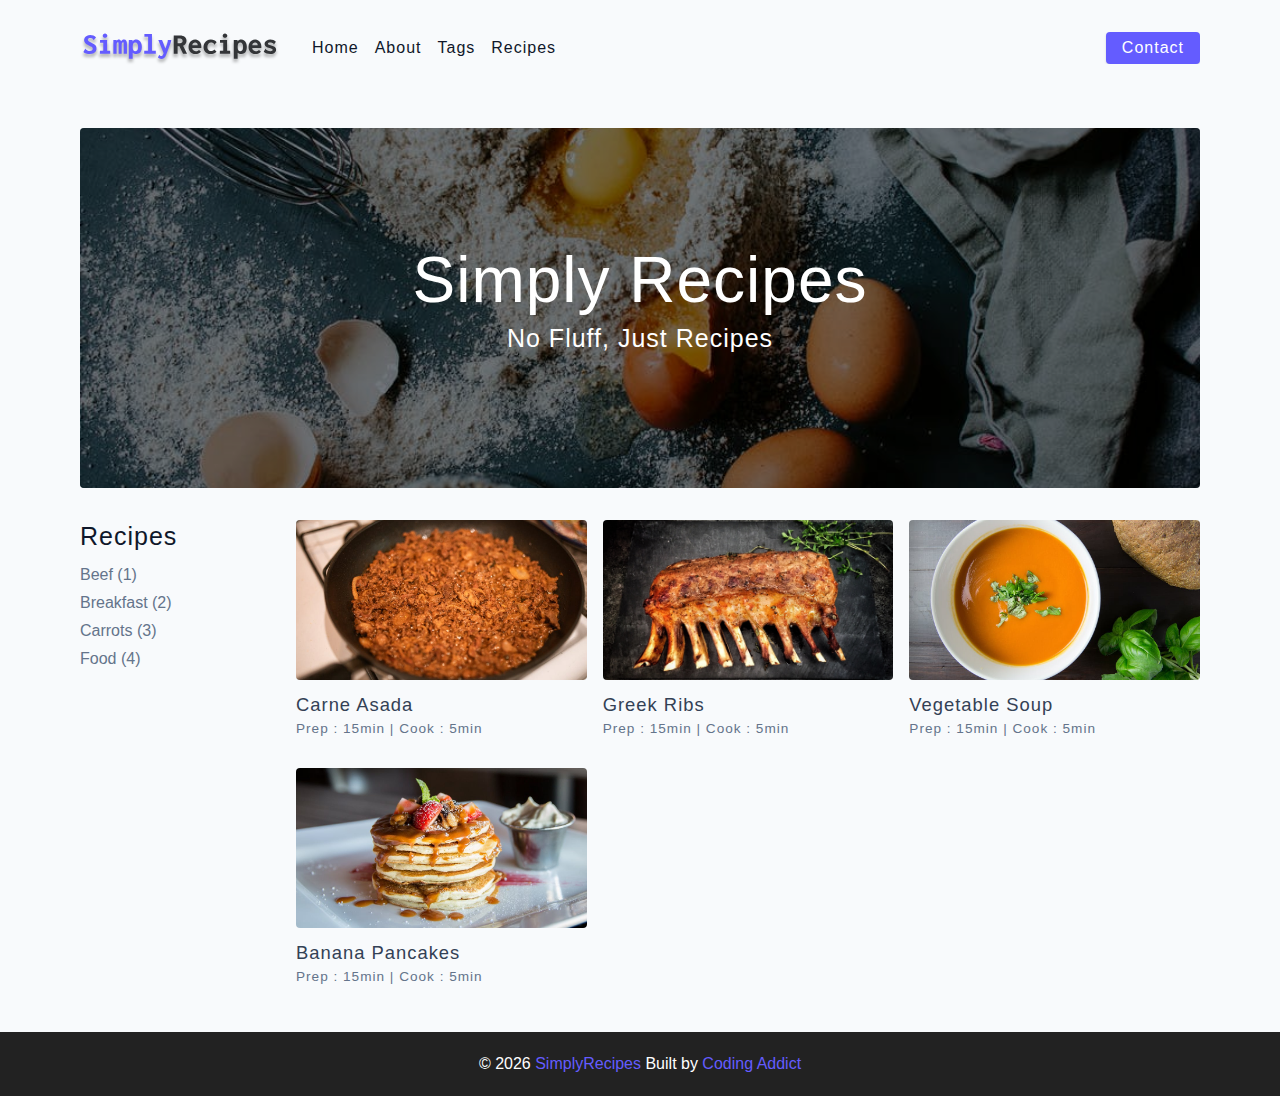
<file: final/index.html>
<!DOCTYPE html>
<html lang="en">
  <head>
    <meta charset="UTF-8" />
    <meta http-equiv="X-UA-Compatible" content="IE=edge" />
    <meta name="viewport" content="width=device-width, initial-scale=1.0" />
    <title>Simply Recipes || Final</title>
    <!-- favicon -->
    <link rel="shortcut icon" href="./assets/favicon.ico" type="image/x-icon" />
    <!-- normalize -->
    <link rel="stylesheet" href="./css/normalize.css" />
    <!-- font-awesome -->
    <link
      rel="stylesheet"
      href="https://cdnjs.cloudflare.com/ajax/libs/font-awesome/5.14.0/css/all.min.css"
    />
    <!-- main css -->
    <link rel="stylesheet" href="./css/main.css" />
  </head>
  <body>
    <!-- nav  -->
    <nav class="navbar">
      <div class="nav-center">
        <div class="nav-header">
          <a href="index.html" class="nav-logo">
            <img src="./assets/logo.svg" alt="simply recipes" />
          </a>
          <button class="nav-btn btn">
            <i class="fas fa-align-justify"></i>
          </button>
        </div>
        <div class="nav-links">
          <a href="index.html" class="nav-link"> home </a>
          <a href="about.html" class="nav-link"> about </a>
          <a href="tags.html" class="nav-link"> tags </a>
          <a href="recipes.html" class="nav-link"> recipes </a>

          <div class="nav-link contact-link">
            <a href="contact.html" class="btn"> contact </a>
          </div>
        </div>
      </div>
    </nav>
    <!-- end of nav -->
    <!-- main -->
    <main class="page">
      <!-- header -->
      <header class="hero">
        <div class="hero-container">
          <div class="hero-text">
            <h1>simply recipes</h1>
            <h4>no fluff, just recipes</h4>
          </div>
        </div>
      </header>
      <!-- end of header -->
      <section class="recipes-container">
        <!-- tag container -->
        <div class="tags-container">
          <h4>recipes</h4>
          <div class="tags-list">
            <a href="tag-template.html">Beef (1)</a>
            <a href="tag-template.html">Breakfast (2)</a>
            <a href="tag-template.html">Carrots (3)</a>
            <a href="tag-template.html">Food (4)</a>
          </div>
        </div>
        <!-- end of tag container -->
        <!-- recipes list -->
        <div class="recipes-list">
          <!-- single recipe -->
          <a href="single-recipe.html" class="recipe">
            <img
              src="./assets/recipes/recipe-1.jpeg"
              class="img recipe-img"
              alt=""
            />
            <h5>Carne Asada</h5>
            <p>Prep : 15min | Cook : 5min</p>
          </a>
          <!-- end of single recipe -->
          <!-- single recipe -->
          <a href="single-recipe.html" class="recipe">
            <img
              src="./assets/recipes/recipe-2.jpeg"
              class="img recipe-img"
              alt=""
            />
            <h5>Greek Ribs</h5>
            <p>Prep : 15min | Cook : 5min</p>
          </a>
          <!-- end of single recipe -->
          <!-- single recipe -->
          <a href="single-recipe.html" class="recipe">
            <img
              src="./assets/recipes/recipe-3.jpeg"
              class="img recipe-img"
              alt=""
            />
            <h5>Vegetable Soup</h5>
            <p>Prep : 15min | Cook : 5min</p>
          </a>
          <!-- end of single recipe -->
          <!-- single recipe -->
          <a href="single-recipe.html" class="recipe">
            <img
              src="./assets/recipes/recipe-4.jpeg"
              class="img recipe-img"
              alt=""
            />
            <h5>Banana Pancakes</h5>
            <p>Prep : 15min | Cook : 5min</p>
          </a>
          <!-- end of single recipe -->
        </div>
        <!-- end of recipes list -->
      </section>
    </main>
    <!-- end of main -->
    <!-- footer -->
    <footer class="page-footer">
      <p>
        &copy; <span id="date"></span>
        <span class="footer-logo">SimplyRecipes</span> Built by
        <a href="https://www.johnsmilga.com/">Coding Addict</a>
      </p>
    </footer>
    <script src="./js/app.js"></script>
  </body>
</html>
</file>
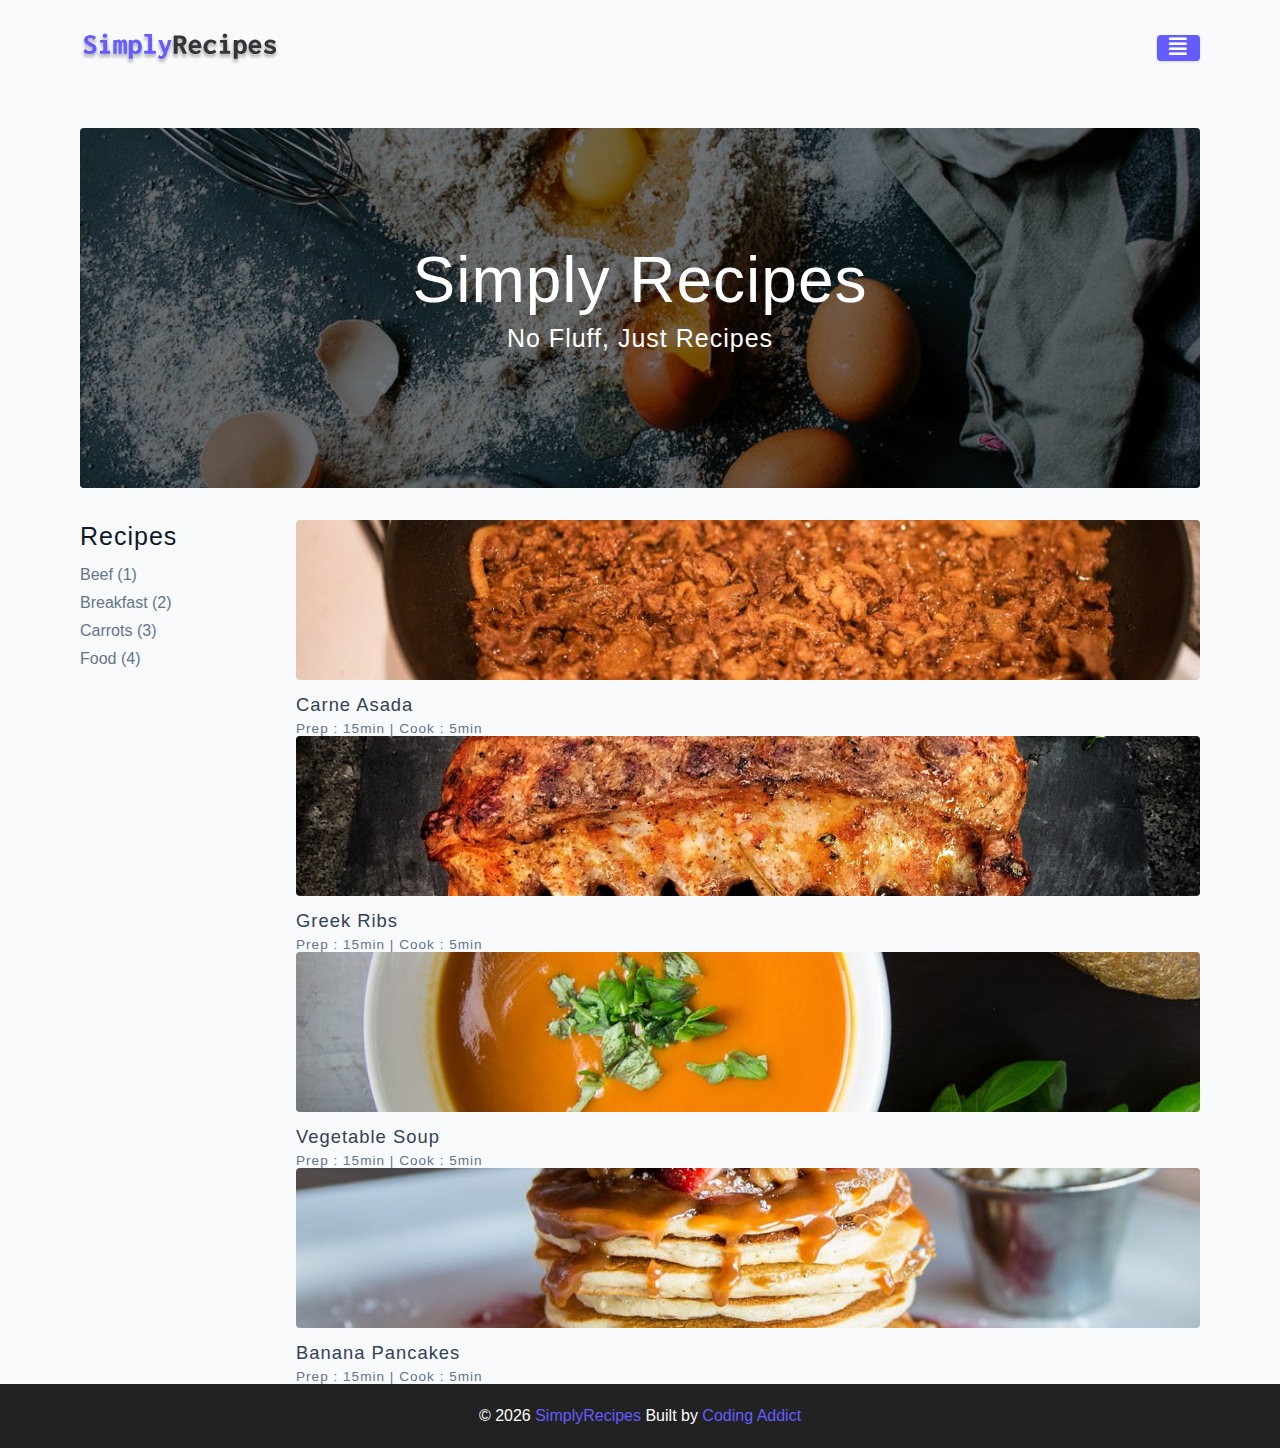
<file: starter/index.html>
<!DOCTYPE html>
<html lang="en">
  <head>
    <meta charset="UTF-8" />
    <meta http-equiv="X-UA-Compatible" content="IE=edge" />
    <meta name="viewport" content="width=device-width, initial-scale=1.0" />
    <title>Simply Recipes || Starter</title>
    <!-- favicon -->
    <link rel="shortcut icon" href="./assets/favicon.ico" type="image/x-icon" />
    <!-- normalize -->
    <link rel="stylesheet" href="./css/normalize.css" />
    <!-- font-awesome -->
    <link
      rel="stylesheet"
      href="https://cdnjs.cloudflare.com/ajax/libs/font-awesome/5.14.0/css/all.min.css"
    />
    <!-- main csshhhh -->
    <link rel="stylesheet" href="./css/main.css" />
  </head>
  <body>
   <!--nav-->
  <nav  class="navbar">
   <div class="nav-center">
   <!--header-->
   <div class="nav-header">
    <a href="index.html" class="nav-logo">  
      <img src="./assets/logo.svg" alt="simply recipes"> <!--cela fait apparaitre le logo "simply recipes en bleu et noir"-->
    </a>
    <button type="button" class="btn nav-btn">
    <i class="fas fa-align-justify"></i>  <!--cela fait apparaitre l'icone à droite du titre "simply recipes"-->
   </button>
    </div>
    <!--links-->
   <div class="nav-links">
    <!--tout ceci est un préambule à la barre de navigation-->
    <a href="index.html" class="nav-link">home</a>
    <a href="about.html" class="nav-link">about</a> 
    <a href="tags.html" class="nav-link">tags</a>
    <a href="recipes.html" class="nav-link">recipes</a>
     <div class="nav-link contact-link">
      <a href="contact.html" class="btn">contact</a> <!--creation du bouton contact-->
   </div>
   </nav>
   <!--end of nav-->
   <!-- main -->
   <main  class="page">
    <!--header-->
    <header class="hero">
      <div class="hero-container">
        <div class="hero-text">
          <h1>simply recipes</h1>
          <h4>no fluff, just recipes</h4>
        </div>

      </div>
    </header>
    <!--end of header-->
    <!-- recipes container-->
    <section class="recipes-container">
      <!--tags container-->
        <div class="tags-container">
          <h4>recipes</h4>
          <div class="tags-list">
            <a href="tag-template.html">Beef (1)</a>
            <a href="tag-template.html">Breakfast (2)</a>
            <a href="tag-template.html">Carrots (3)</a>
            <a href="tag-template.html">Food (4)</a>
          </div>
          </div>
       <!-- end tags container-->
      
       <!--recipes list-->
       <div class="recipes-List">

        <!--single recipe-->
           <a href="single-recipe.html" class="recipe">
            <img src="./assets/recipes/recipe-1.jpeg" alt="food" 
            class="img recipe-img"/> 
            <h5>carne asada</h5>
            <p>Prep : 15min | Cook : 5min</p>
    
           </a>
        <!--end of single recipe-->
         <!--single recipe-->
         <a href="single-recipe.html" class="recipe">
          <img src="./assets/recipes/recipe-2.jpeg" alt="food" 
          class="img recipe-img"/> 
          <h5>greek ribs</h5>
          <p>Prep : 15min | Cook : 5min</p>
  
         </a>
      <!--end of single recipe-->
       <!--single recipe-->
       <a href="single-recipe.html" class="recipe">
        <img src="./assets/recipes/recipe-3.jpeg" alt="food" 
        class="img recipe-img"/> 
        <h5>vegetable soup</h5>
        <p>Prep : 15min | Cook : 5min</p>

       </a>
    <!--end of single recipe-->
     <!--single recipe-->
     <a href="single-recipe.html" class="recipe">
      <img src="./assets/recipes/recipe-4.jpeg" alt="food" 
      class="img recipe-img"/> 
      <h5>banana pancakes</h5>
      <p>Prep : 15min | Cook : 5min</p>

     </a>
  <!--end of single recipe-->
         

       </div>
       <!-- end tags list-->
    </section>
    <!--end of recipes container-->
   </main>
   <!--end of main-->
   <!--footer-->
   <footer class="page-footer">
     <p>
      &copy; <span id="date"> </span>
      <span class="footer-logo" >SimplyRecipes</span>
      Built by <a href="https://johnsmilga.com/">Coding Addict </a>

      </p>
   </footer>

   <script  src="./js/app.js"     ></script>

    
  </body>
</html>
</file>
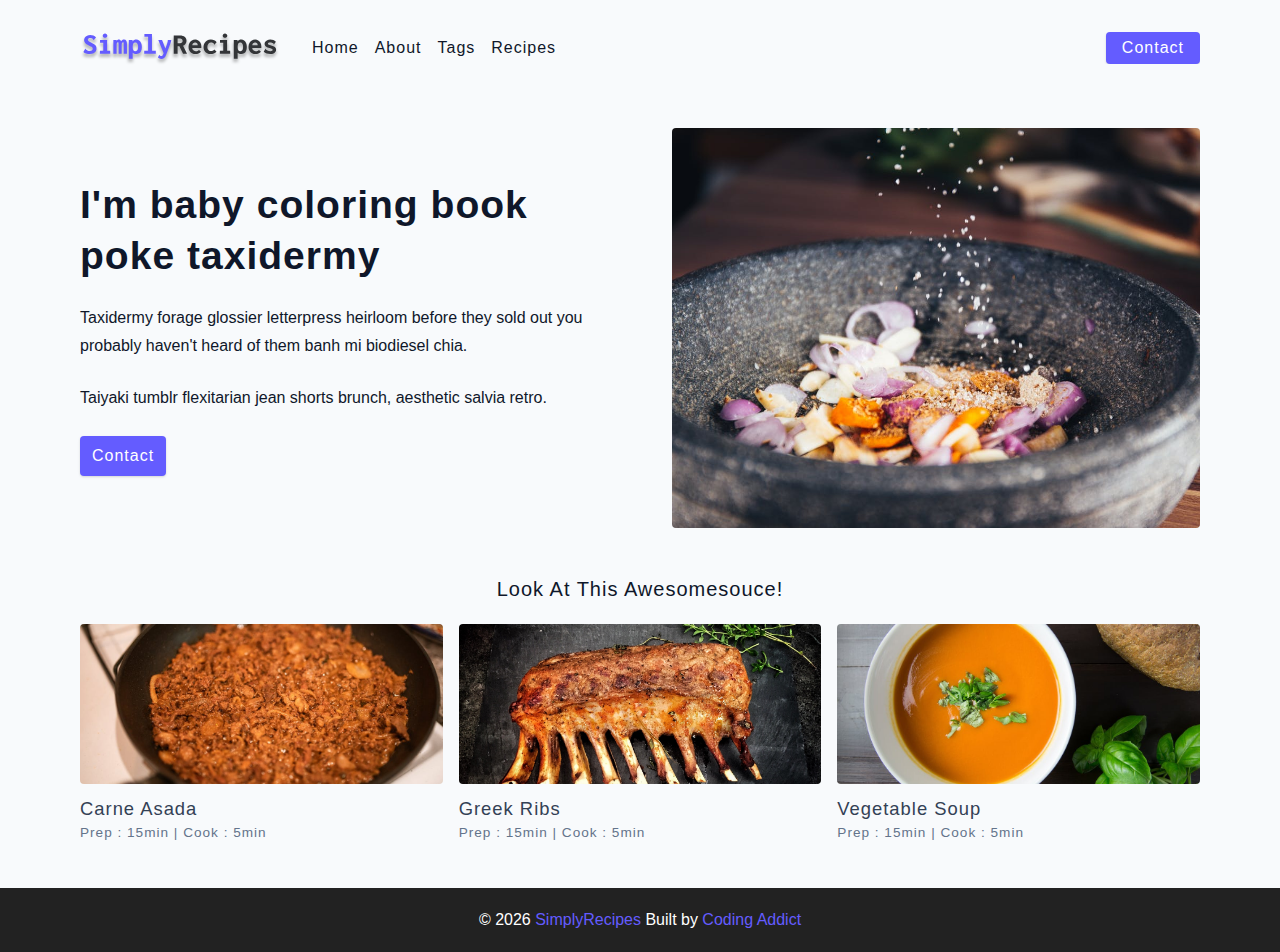
<file: final/about.html>
<!DOCTYPE html>
<html lang="en">
  <head>
    <meta charset="UTF-8" />
    <meta http-equiv="X-UA-Compatible" content="IE=edge" />
    <meta name="viewport" content="width=device-width, initial-scale=1.0" />
    <title>About || Final</title>
    <!-- favicon -->
    <link rel="shortcut icon" href="./assets/favicon.ico" type="image/x-icon" />
    <!-- normalize -->
    <link rel="stylesheet" href="./css/normalize.css" />
    <!-- font-awesome -->
    <link
      rel="stylesheet"
      href="https://cdnjs.cloudflare.com/ajax/libs/font-awesome/5.14.0/css/all.min.css"
    />
    <!-- main css -->
    <link rel="stylesheet" href="./css/main.css" />
  </head>
  <body>
    <!-- nav  -->
    <nav class="navbar">
      <div class="nav-center">
        <div class="nav-header">
          <a href="index.html" class="nav-logo">
            <img src="./assets/logo.svg" alt="simply recipes" />
          </a>
          <button class="nav-btn btn">
            <i class="fas fa-align-justify"></i>
          </button>
        </div>
        <div class="nav-links">
          <a href="index.html" class="nav-link"> home </a>
          <a href="about.html" class="nav-link"> about </a>
          <a href="tags.html" class="nav-link"> tags </a>
          <a href="recipes.html" class="nav-link"> recipes </a>

          <div class="nav-link contact-link">
            <a href="contact.html" class="btn"> contact </a>
          </div>
        </div>
      </div>
    </nav>
    <!-- end of nav -->
    <main class="page">
      <section class="about-page">
        <article>
          <h2>I'm baby coloring book poke taxidermy</h2>
          <p>
            Taxidermy forage glossier letterpress heirloom before they sold out
            you probably haven't heard of them banh mi biodiesel chia.
          </p>
          <p>
            Taiyaki tumblr flexitarian jean shorts brunch, aesthetic salvia
            retro.
          </p>
          <a href="contact.html" class="btn"> contact </a>
        </article>
        <!-- needs fixes -->
        <img
          src="./assets/about.jpeg"
          alt="Person Pouring Salt in Bowl"
          class="img about-img"
        />
      </section>
      <section class="featured-recipes">
        <h5 class="featured-title">Look At This Awesomesouce!</h5>
        <div class="recipes-list">
          <!-- single recipe -->
          <a href="single-recipe.html" class="recipe">
            <img
              src="./assets/recipes/recipe-1.jpeg"
              class="img recipe-img"
              alt=""
            />
            <h5>Carne Asada</h5>
            <p>Prep : 15min | Cook : 5min</p>
          </a>
          <!-- end of single recipe -->
          <!-- single recipe -->
          <a href="single-recipe.html" class="recipe">
            <img
              src="./assets/recipes/recipe-2.jpeg"
              class="img recipe-img"
              alt=""
            />
            <h5>Greek Ribs</h5>
            <p>Prep : 15min | Cook : 5min</p>
          </a>
          <!-- end of single recipe -->
          <!-- single recipe -->
          <a href="single-recipe.html" class="recipe">
            <img
              src="./assets/recipes/recipe-3.jpeg"
              class="img recipe-img"
              alt=""
            />
            <h5>Vegetable Soup</h5>
            <p>Prep : 15min | Cook : 5min</p>
          </a>
          <!-- end of single recipe -->
        </div>
      </section>
    </main>
    <!-- footer -->
    <footer class="page-footer">
      <p>
        &copy; <span id="date"></span>
        <span class="footer-logo">SimplyRecipes</span> Built by
        <a href="https://www.johnsmilga.com/">Coding Addict</a>
      </p>
    </footer>
    <script src="./js/app.js"></script>
  </body>
</html>
</file>
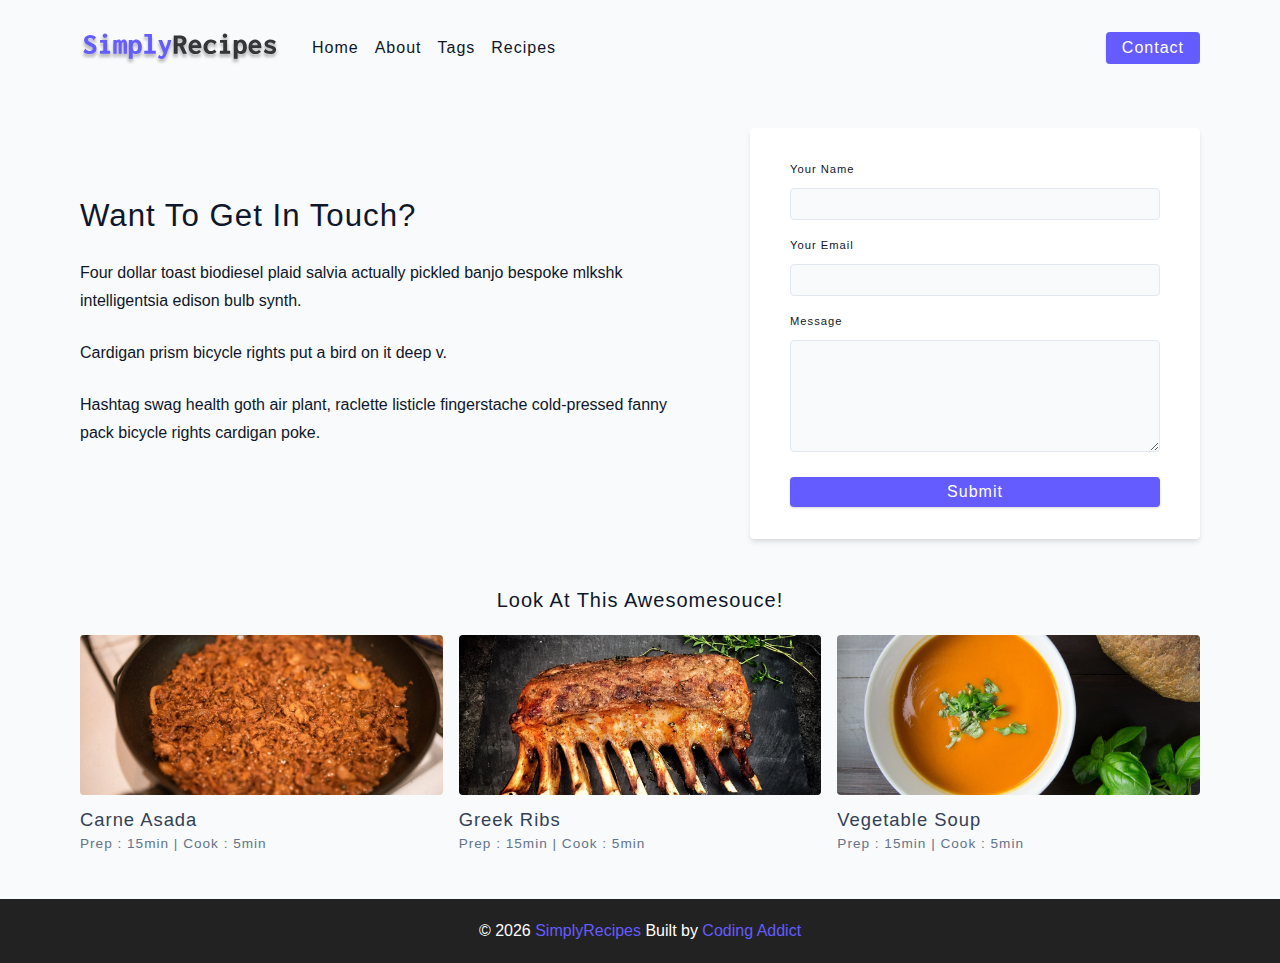
<file: final/contact.html>
<!DOCTYPE html>
<html lang="en">
  <head>
    <meta charset="UTF-8" />
    <meta http-equiv="X-UA-Compatible" content="IE=edge" />
    <meta name="viewport" content="width=device-width, initial-scale=1.0" />
    <title>Contact || Final</title>
    <!-- favicon -->
    <link rel="shortcut icon" href="./assets/favicon.ico" type="image/x-icon" />
    <!-- normalize -->
    <link rel="stylesheet" href="./css/normalize.css" />
    <!-- font-awesome -->
    <link
      rel="stylesheet"
      href="https://cdnjs.cloudflare.com/ajax/libs/font-awesome/5.14.0/css/all.min.css"
    />
    <!-- main css -->
    <link rel="stylesheet" href="./css/main.css" />
  </head>
  <body>
    <!-- nav  -->
    <nav class="navbar">
      <div class="nav-center">
        <div class="nav-header">
          <a href="index.html" class="nav-logo">
            <img src="./assets/logo.svg" alt="simply recipes" />
          </a>
          <button class="nav-btn btn">
            <i class="fas fa-align-justify"></i>
          </button>
        </div>
        <div class="nav-links">
          <a href="index.html" class="nav-link"> home </a>
          <a href="about.html" class="nav-link"> about </a>
          <a href="tags.html" class="nav-link"> tags </a>
          <a href="recipes.html" class="nav-link"> recipes </a>

          <div class="nav-link contact-link">
            <a href="contact.html" class="btn"> contact </a>
          </div>
        </div>
      </div>
    </nav>
    <!-- end of nav -->
    <main class="page">
     <section class="contact-container">
          <article class="contact-info">
            <h3>Want To Get In Touch?</h3>
            <p>
              Four dollar toast biodiesel plaid salvia actually pickled banjo
              bespoke mlkshk intelligentsia edison bulb synth.
            </p>
            <p>Cardigan prism bicycle rights put a bird on it deep v.</p>
            <p>
              Hashtag swag health goth air plant, raclette listicle fingerstache
              cold-pressed fanny pack bicycle rights cardigan poke.
            </p>
          </article>
          <article>
            <form class="form contact-form">
              <div class="form-row">
                <label html="name" class="form-label">your name</label>
                <input type="text" name="name" id="name" class="form-input" />
              </div>
              <div class="form-row">
                <label html="email" class="form-label">your email</label>
                <input type="text" name="email" id="email" class="form-input" />
              </div>
              <div class="form-row">
                <label html="message" class="form-label">message</label>
                <textarea name="message" id="message" class="form-textarea"></textarea>
              </div>
              <button type="submit" class="btn btn-block">
                submit
              </button>
            </form>
          </article>
        </section>
     <!-- featured recipes -->
       <section class="featured-recipes">
        <h5 class="featured-title">Look At This Awesomesouce!</h5>
        <div class="recipes-list">
          <!-- single recipe -->
          <a href="single-recipe.html" class="recipe">
            <img
              src="./assets/recipes/recipe-1.jpeg"
              class="img recipe-img"
              alt=""
            />
            <h5>Carne Asada</h5>
            <p>Prep : 15min | Cook : 5min</p>
          </a>
          <!-- end of single recipe -->
          <!-- single recipe -->
          <a href="single-recipe.html" class="recipe">
            <img
              src="./assets/recipes/recipe-2.jpeg"
              class="img recipe-img"
              alt=""
            />
            <h5>Greek Ribs</h5>
            <p>Prep : 15min | Cook : 5min</p>
          </a>
          <!-- end of single recipe -->
          <!-- single recipe -->
          <a href="single-recipe.html" class="recipe">
            <img
              src="./assets/recipes/recipe-3.jpeg"
              class="img recipe-img"
              alt=""
            />
            <h5>Vegetable Soup</h5>
            <p>Prep : 15min | Cook : 5min</p>
          </a>
          <!-- end of single recipe -->
        </div>
      </section>
    </main>
    <!-- footer -->
    <footer class="page-footer">
      <p>
        &copy; <span id="date"></span>
        <span class="footer-logo">SimplyRecipes</span> Built by
        <a href="https://www.johnsmilga.com/">Coding Addict</a>
      </p>
    </footer>
    <script src="./js/app.js"></script>
  </body>
</html>
</file>
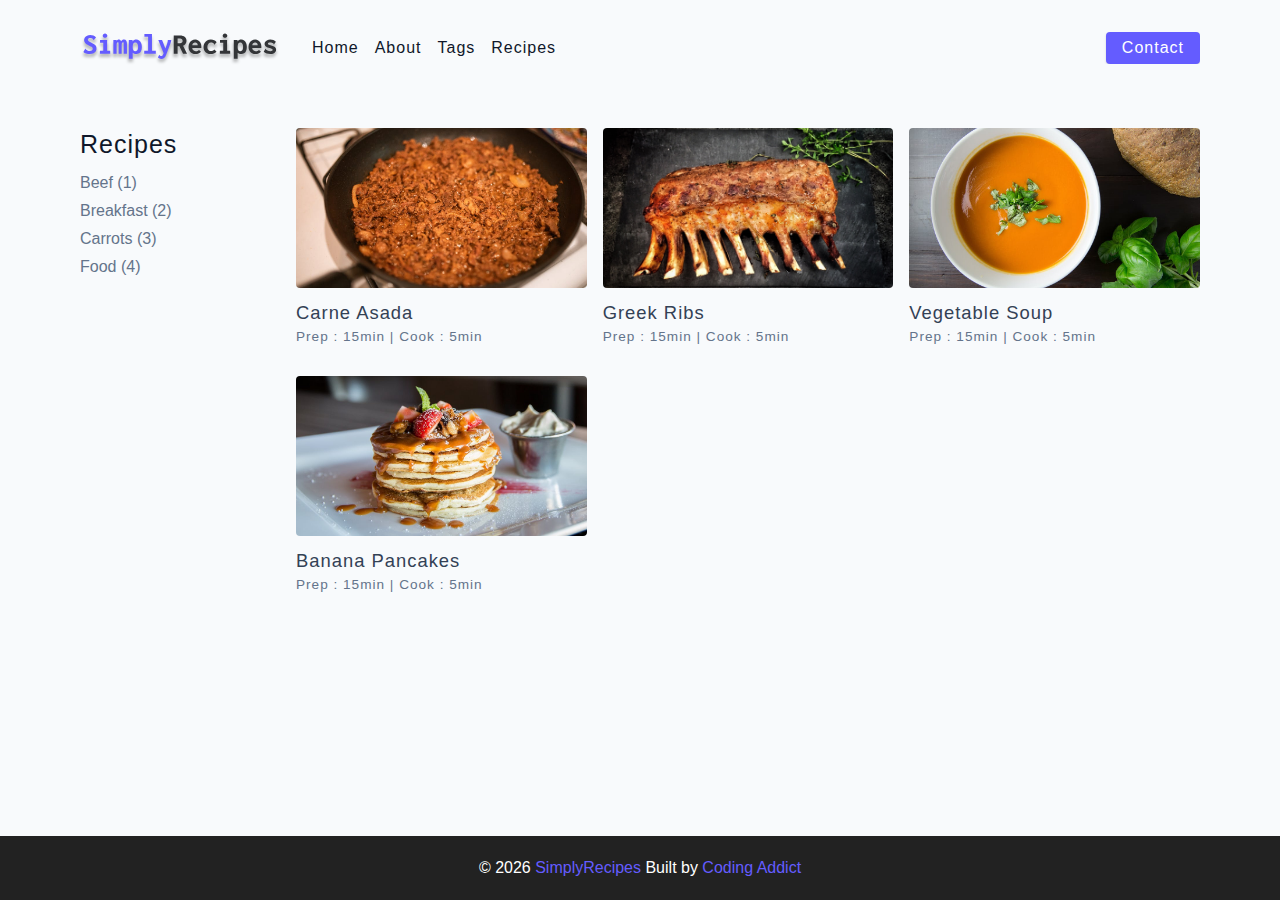
<file: final/recipes.html>
<!DOCTYPE html>
<html lang="en">
  <head>
    <meta charset="UTF-8" />
    <meta http-equiv="X-UA-Compatible" content="IE=edge" />
    <meta name="viewport" content="width=device-width, initial-scale=1.0" />
    <title>Recipes || Final</title>
    <!-- favicon -->
    <link rel="shortcut icon" href="./assets/favicon.ico" type="image/x-icon" />
    <!-- normalize -->
    <link rel="stylesheet" href="./css/normalize.css" />
    <!-- font-awesome -->
    <link
      rel="stylesheet"
      href="https://cdnjs.cloudflare.com/ajax/libs/font-awesome/5.14.0/css/all.min.css"
    />
    <!-- main css -->
    <link rel="stylesheet" href="./css/main.css" />
  </head>
  <body>
    <!-- nav  -->
    <nav class="navbar">
      <div class="nav-center">
        <div class="nav-header">
          <a href="index.html" class="nav-logo">
            <img src="./assets/logo.svg" alt="simply recipes" />
          </a>
          <button class="nav-btn btn">
            <i class="fas fa-align-justify"></i>
          </button>
        </div>
        <div class="nav-links">
          <a href="index.html" class="nav-link"> home </a>
          <a href="about.html" class="nav-link"> about </a>
          <a href="tags.html" class="nav-link"> tags </a>
          <a href="recipes.html" class="nav-link"> recipes </a>

          <div class="nav-link contact-link">
            <a href="contact.html" class="btn"> contact </a>
          </div>
        </div>
      </div>
    </nav>
    <!-- end of nav -->
    <!-- main -->
    <main class="page">
      <section class="recipes-container">
        <!-- tag container -->
        <div class="tags-container">
          <h4>recipes</h4>
          <div class="tags-list">
            <a href="tag-template.html">Beef (1)</a>
            <a href="tag-template.html">Breakfast (2)</a>
            <a href="tag-template.html">Carrots (3)</a>
            <a href="tag-template.html">Food (4)</a>
          </div>
        </div>
        <!-- end of tag container -->
        <!-- recipes list -->
        <div class="recipes-list">
          <!-- single recipe -->
          <a href="single-recipe.html" class="recipe">
            <img
              src="./assets/recipes/recipe-1.jpeg"
              class="img recipe-img"
              alt=""
            />
            <h5>Carne Asada</h5>
            <p>Prep : 15min | Cook : 5min</p>
          </a>
          <!-- end of single recipe -->
          <!-- single recipe -->
          <a href="single-recipe.html" class="recipe">
            <img
              src="./assets/recipes/recipe-2.jpeg"
              class="img recipe-img"
              alt=""
            />
            <h5>Greek Ribs</h5>
            <p>Prep : 15min | Cook : 5min</p>
          </a>
          <!-- end of single recipe -->
          <!-- single recipe -->
          <a href="single-recipe.html" class="recipe">
            <img
              src="./assets/recipes/recipe-3.jpeg"
              class="img recipe-img"
              alt=""
            />
            <h5>Vegetable Soup</h5>
            <p>Prep : 15min | Cook : 5min</p>
          </a>
          <!-- end of single recipe -->
          <!-- single recipe -->
          <a href="single-recipe.html" class="recipe">
            <img
              src="./assets/recipes/recipe-4.jpeg"
              class="img recipe-img"
              alt=""
            />
            <h5>Banana Pancakes</h5>
            <p>Prep : 15min | Cook : 5min</p>
          </a>
          <!-- end of single recipe -->
        </div>
      </section>
    </main>
    <!-- end of main -->
    <!-- footer -->
    <footer class="page-footer">
      <p>
        &copy; <span id="date"></span>
        <span class="footer-logo">SimplyRecipes</span> Built by
        <a href="https://www.johnsmilga.com/">Coding Addict</a>
      </p>
    </footer>
    <script src="./js/app.js"></script>
  </body>
</html>
</file>
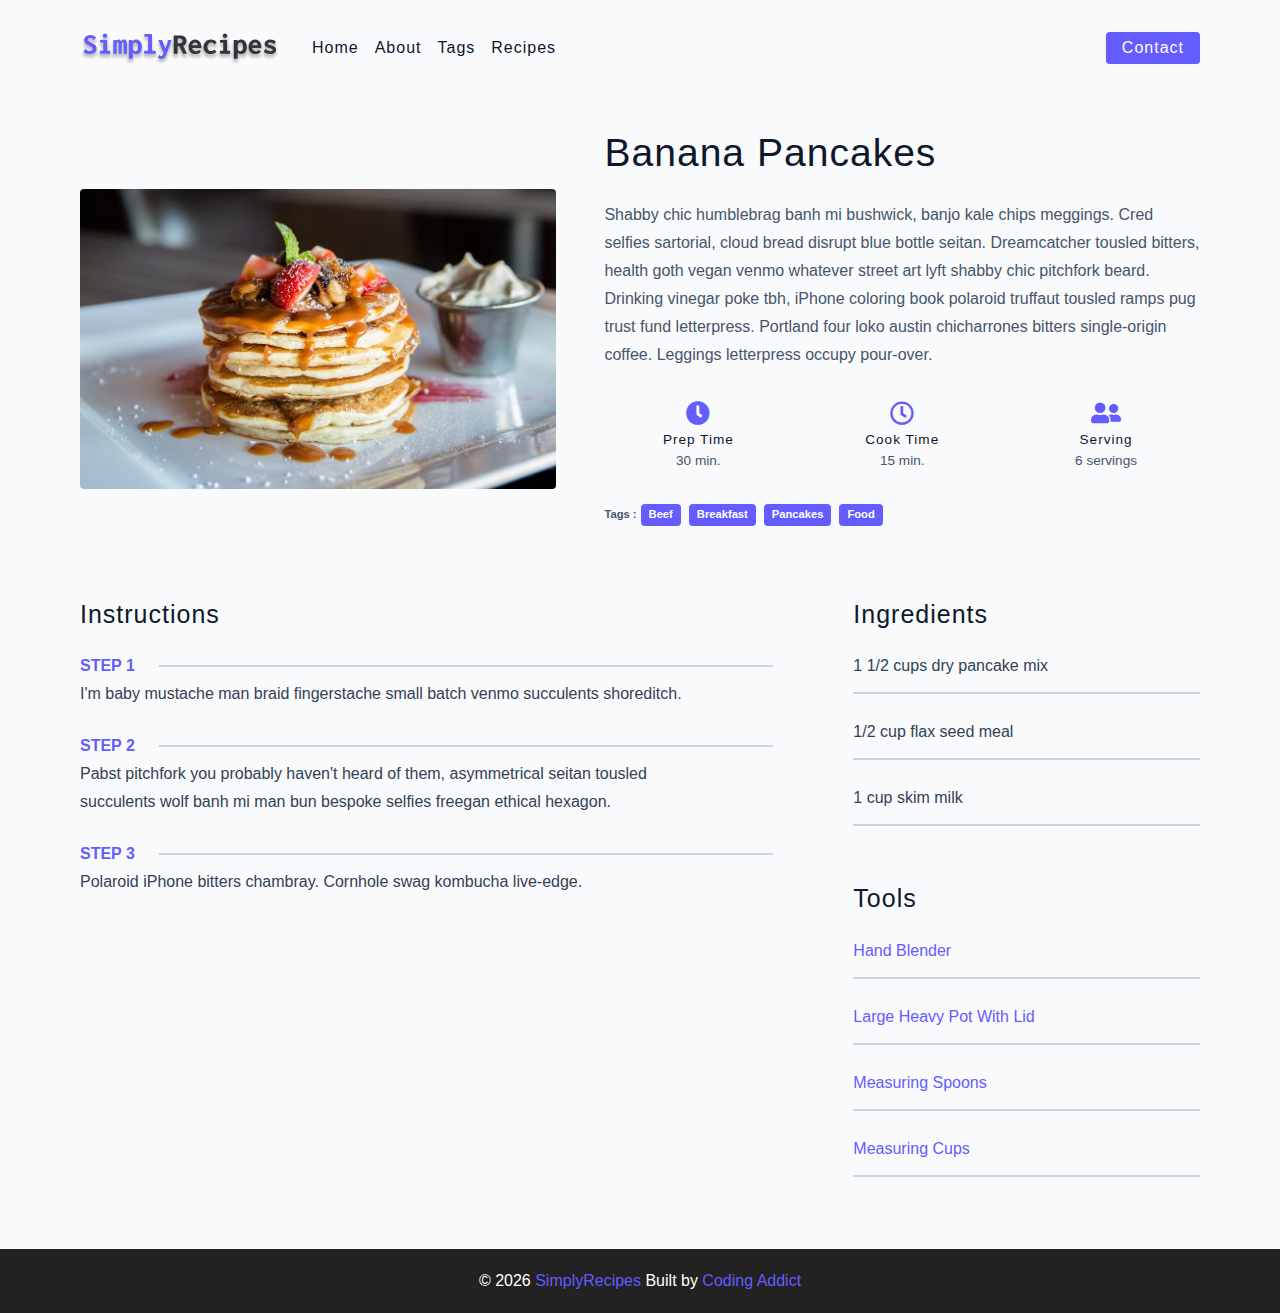
<file: final/single-recipe.html>
<!DOCTYPE html>
<html lang="en">
  <head>
    <meta charset="UTF-8" />
    <meta http-equiv="X-UA-Compatible" content="IE=edge" />
    <meta name="viewport" content="width=device-width, initial-scale=1.0" />
    <title>Single Recipe || Final</title>
    <!-- favicon -->
    <link rel="shortcut icon" href="./assets/favicon.ico" type="image/x-icon" />
    <!-- normalize -->
    <link rel="stylesheet" href="./css/normalize.css" />
    <!-- font-awesome -->
    <link
      rel="stylesheet"
      href="https://cdnjs.cloudflare.com/ajax/libs/font-awesome/5.14.0/css/all.min.css"
    />
    <!-- main css -->
    <link rel="stylesheet" href="./css/main.css" />
  </head>
  <body>
    <!-- nav  -->
    <nav class="navbar">
      <div class="nav-center">
        <div class="nav-header">
          <a href="index.html" class="nav-logo">
            <img src="./assets/logo.svg" alt="simply recipes" />
          </a>
          <button class="nav-btn btn">
            <i class="fas fa-align-justify"></i>
          </button>
        </div>
        <div class="nav-links">
          <a href="index.html" class="nav-link"> home </a>
          <a href="about.html" class="nav-link"> about </a>
          <a href="tags.html" class="nav-link"> tags </a>
          <a href="recipes.html" class="nav-link"> recipes </a>

          <div class="nav-link contact-link">
            <a href="contact.html" class="btn"> contact </a>
          </div>
        </div>
      </div>
    </nav>
    <!-- end of nav -->
    <main class="page">
      <div class="recipe-page">
        <section class="recipe-hero">
          <img
            src="./assets/recipes/recipe-4.jpeg"
            class="img recipe-hero-img"
          />
          <article class="recipe-info">
            <h2>Banana Pancakes</h2>
            <p>
              Shabby chic humblebrag banh mi bushwick, banjo kale chips
              meggings. Cred selfies sartorial, cloud bread disrupt blue bottle
              seitan. Dreamcatcher tousled bitters, health goth vegan venmo
              whatever street art lyft shabby chic pitchfork beard. Drinking
              vinegar poke tbh, iPhone coloring book polaroid truffaut tousled
              ramps pug trust fund letterpress. Portland four loko austin
              chicharrones bitters single-origin coffee. Leggings letterpress
              occupy pour-over.
            </p>
            <div class="recipe-icons">
              <article>
                <i class="fas fa-clock"></i>
                <h5>prep time</h5>
                <p>30 min.</p>
              </article>
              <article>
                <i class="far fa-clock"></i>
                <h5>cook time</h5>
                <p>15 min.</p>
              </article>
              <article>
                <i class="fas fa-user-friends"></i>
                <h5>serving</h5>
                <p>6 servings</p>
              </article>
            </div>
            <p class="recipe-tags">
              Tags : <a href="tag-template.html">beef</a>
              <a href="tag-template.html">breakfast</a>
              <a href="tag-template.html">pancakes</a>
              <a href="tag-template.html">food</a>
            </p>
          </article>
        </section>
        <!-- content -->
        <section class="recipe-content">
          <article>
            <h4>instructions</h4>
            <!-- single instruction -->
            <div class="single-instruction">
              <header>
                <p>step 1</p>
                <div></div>
              </header>
              <p>
                I'm baby mustache man braid fingerstache small batch venmo
                succulents shoreditch.
              </p>
            </div>
            <!-- end of single instruction -->
            <!-- single instruction -->
            <div class="single-instruction">
              <header>
                <p>step 2</p>
                <div></div>
              </header>
              <p>
                Pabst pitchfork you probably haven't heard of them, asymmetrical
                seitan tousled succulents wolf banh mi man bun bespoke selfies
                freegan ethical hexagon.
              </p>
            </div>
            <!-- end of single instruction -->
            <!-- single instruction -->
            <div class="single-instruction">
              <header>
                <p>step 3</p>
                <div></div>
              </header>
              <p>
                Polaroid iPhone bitters chambray. Cornhole swag kombucha
                live-edge.
              </p>
            </div>
            <!-- end of single instruction -->
          </article>
          <article class="second-column">
            <div>
              <h4>ingredients</h4>
              <p class="single-ingredient">1 1/2 cups dry pancake mix</p>
              <p class="single-ingredient">1/2 cup flax seed meal</p>
              <p class="single-ingredient">1 cup skim milk</p>
            </div>
            <div>
              <h4>tools</h4>
              <p class="single-tool">Hand Blender</p>
              <p class="single-tool">Large Heavy Pot With Lid</p>
              <p class="single-tool">Measuring Spoons</p>
              <p class="single-tool">Measuring Cups</p>
            </div>
          </article>
        </section>
      </div>
    </main>
    <!-- footer -->
    <footer class="page-footer">
      <p>
        &copy; <span id="date"></span>
        <span class="footer-logo">SimplyRecipes</span> Built by
        <a href="https://www.johnsmilga.com/">Coding Addict</a>
      </p>
    </footer>
    <script src="./js/app.js"></script>
  </body>
</html>
</file>
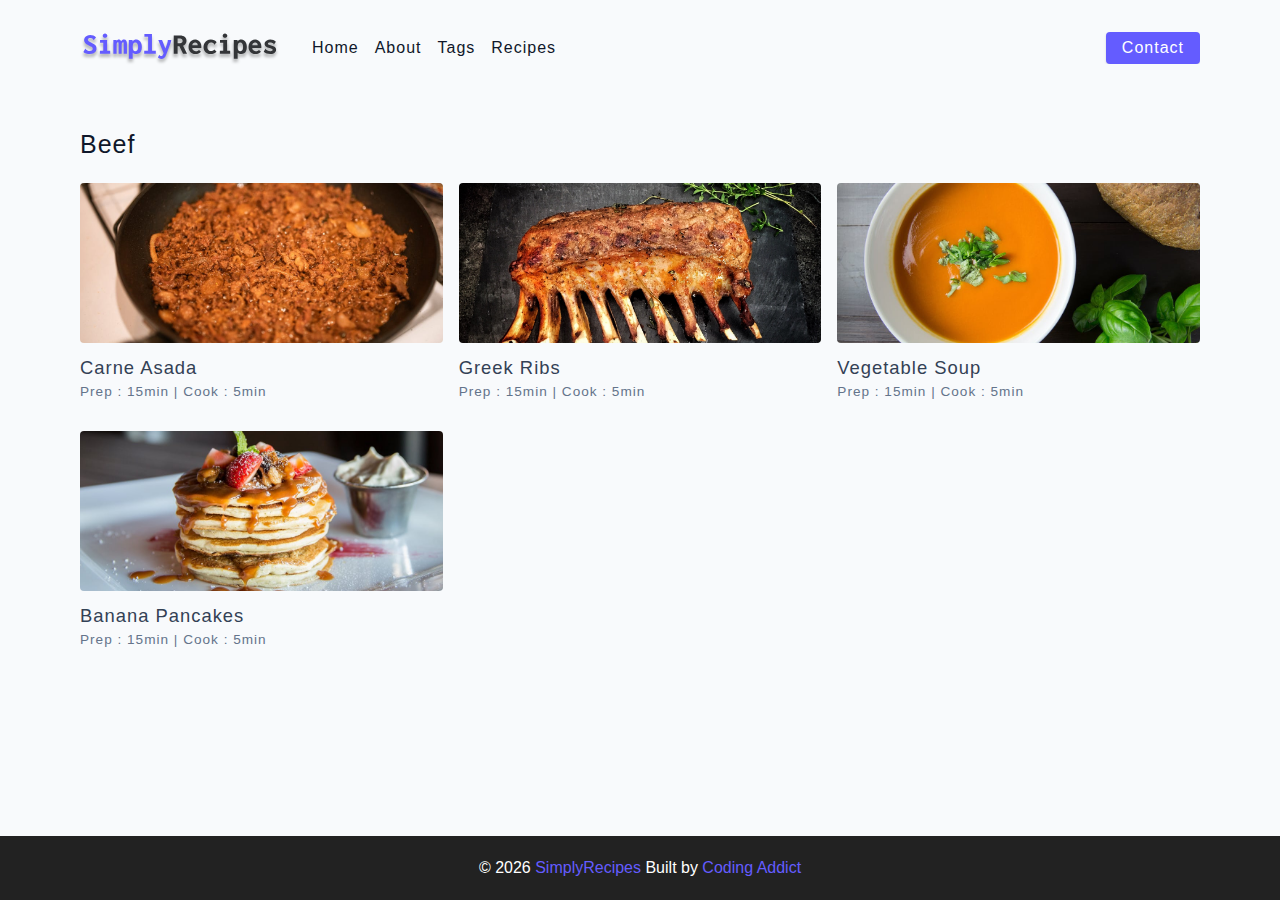
<file: final/tag-template.html>
<!DOCTYPE html>
<html lang="en">
  <head>
    <meta charset="UTF-8" />
    <meta http-equiv="X-UA-Compatible" content="IE=edge" />
    <meta name="viewport" content="width=device-width, initial-scale=1.0" />
    <title>Recipe Template || Final</title>
    <!-- favicon -->
    <link rel="shortcut icon" href="./assets/favicon.ico" type="image/x-icon" />
    <!-- normalize -->
    <link rel="stylesheet" href="./css/normalize.css" />
    <!-- font-awesome -->
    <link
      rel="stylesheet"
      href="https://cdnjs.cloudflare.com/ajax/libs/font-awesome/5.14.0/css/all.min.css"
    />
    <!-- main css -->
    <link rel="stylesheet" href="./css/main.css" />
  </head>
  <body>
    <!-- nav  -->
    <nav class="navbar">
      <div class="nav-center">
        <div class="nav-header">
          <a href="index.html" class="nav-logo">
            <img src="./assets/logo.svg" alt="simply recipes" />
          </a>
          <button class="nav-btn btn">
            <i class="fas fa-align-justify"></i>
          </button>
        </div>
        <div class="nav-links">
          <a href="index.html" class="nav-link"> home </a>
          <a href="about.html" class="nav-link"> about </a>
          <a href="tags.html" class="nav-link"> tags </a>
          <a href="recipes.html" class="nav-link"> recipes </a>

          <div class="nav-link contact-link">
            <a href="contact.html" class="btn"> contact </a>
          </div>
        </div>
      </div>
    </nav>
    <!-- end of nav -->
    <main class="page">
      <div class="featured-recipes">
        <h4>Beef</h4>
          <!-- recipes list -->
        <div class="recipes-list">
          <!-- single recipe -->
          <a href="single-recipe.html" class="recipe">
            <img
              src="./assets/recipes/recipe-1.jpeg"
              class="img recipe-img"
              alt=""
            />
            <h5>Carne Asada</h5>
            <p>Prep : 15min | Cook : 5min</p>
          </a>
          <!-- end of single recipe -->
          <!-- single recipe -->
          <a href="single-recipe.html" class="recipe">
            <img
              src="./assets/recipes/recipe-2.jpeg"
              class="img recipe-img"
              alt=""
            />
            <h5>Greek Ribs</h5>
            <p>Prep : 15min | Cook : 5min</p>
          </a>
          <!-- end of single recipe -->
          <!-- single recipe -->
          <a href="single-recipe.html" class="recipe">
            <img
              src="./assets/recipes/recipe-3.jpeg"
              class="img recipe-img"
              alt=""
            />
            <h5>Vegetable Soup</h5>
            <p>Prep : 15min | Cook : 5min</p>
          </a>
          <!-- end of single recipe -->
          <!-- single recipe -->
          <a href="single-recipe.html" class="recipe">
            <img
              src="./assets/recipes/recipe-4.jpeg"
              class="img recipe-img"
              alt=""
            />
            <h5>Banana Pancakes</h5>
            <p>Prep : 15min | Cook : 5min</p>
          </a>
          <!-- end of single recipe -->
        </div>
        <!-- end of recipe list -->
      </div>
          
    </main>
    <!-- footer -->
    <footer class="page-footer">
      <p>
        &copy; <span id="date"></span>
        <span class="footer-logo">SimplyRecipes</span> Built by
        <a href="https://www.johnsmilga.com/">Coding Addict</a>
      </p>
    </footer>
    <script src="./js/app.js"></script>
  </body>
</html>
</file>
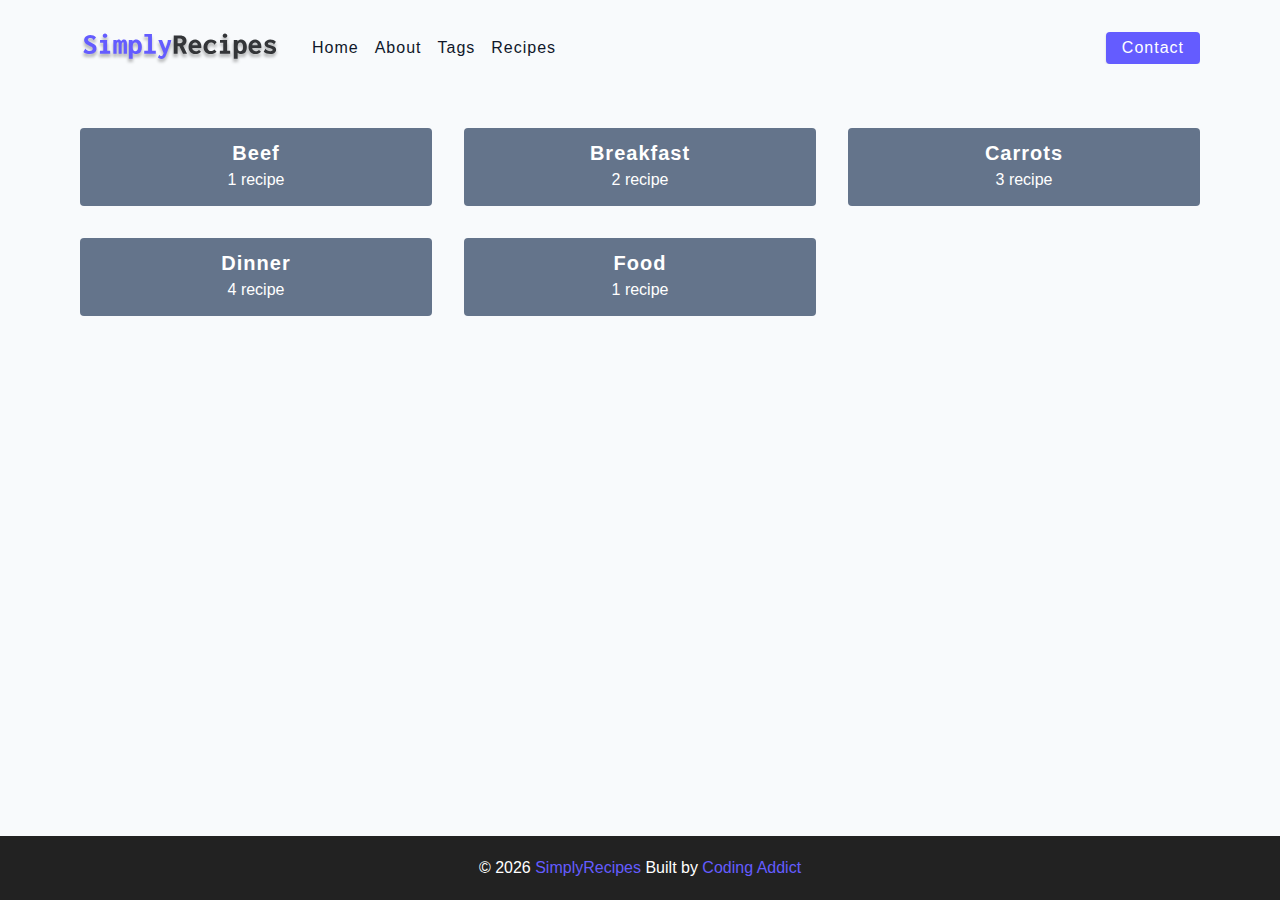
<file: final/tags.html>
<!DOCTYPE html>
<html lang="en">
  <head>
    <meta charset="UTF-8" />
    <meta http-equiv="X-UA-Compatible" content="IE=edge" />
    <meta name="viewport" content="width=device-width, initial-scale=1.0" />
    <title>Tags || Final</title>
    <!-- favicon -->
    <link rel="shortcut icon" href="./assets/favicon.ico" type="image/x-icon" />
    <!-- normalize -->
    <link rel="stylesheet" href="./css/normalize.css" />
    <!-- font-awesome -->
    <link
      rel="stylesheet"
      href="https://cdnjs.cloudflare.com/ajax/libs/font-awesome/5.14.0/css/all.min.css"
    />
    <!-- main css -->
    <link rel="stylesheet" href="./css/main.css" />
  </head>
  <body>
    <!-- nav  -->
    <nav class="navbar">
      <div class="nav-center">
        <div class="nav-header">
          <a href="index.html" class="nav-logo">
            <img src="./assets/logo.svg" alt="simply recipes" />
          </a>
          <button class="nav-btn btn">
            <i class="fas fa-align-justify"></i>
          </button>
        </div>
        <div class="nav-links">
          <a href="index.html" class="nav-link"> home </a>
          <a href="about.html" class="nav-link"> about </a>
          <a href="tags.html" class="nav-link"> tags </a>
          <a href="recipes.html" class="nav-link"> recipes </a>

          <div class="nav-link contact-link">
            <a href="contact.html" class="btn"> contact </a>
          </div>
        </div>
      </div>
    </nav>
    <!-- end of nav -->
    <main class="page">
         <section class="tags-wrapper">
          <!-- single tag -->
              <a href="tag-template.html" class="tag">
                <h5>beef</h5>
                <p>1 recipe</p>
              </a>
            <!-- end of single tag -->
          <!-- single tag -->
              <a href="tag-template.html" class="tag">
                <h5>breakfast</h5>
                <p>2 recipe</p>
              </a>
            <!-- end of single tag -->
          <!-- single tag -->
              <a href="tag-template.html" class="tag">
                <h5>carrots</h5>
                <p>3 recipe</p>
              </a>
            <!-- end of single tag -->
          <!-- single tag -->
              <a href="tag-template.html" class="tag">
                <h5>dinner</h5>
                <p>4 recipe</p>
              </a>
            <!-- end of single tag -->
          <!-- single tag -->
              <a href="tag-template.html" class="tag">
                <h5>food</h5>
                <p>1 recipe</p>
              </a>
            <!-- end of single tag -->
        </section>
    </main>
    <!-- footer -->
    <footer class="page-footer">
      <p>
        &copy; <span id="date"></span>
        <span class="footer-logo">SimplyRecipes</span> Built by
        <a href="https://www.johnsmilga.com/">Coding Addict</a>
      </p>
    </footer>
    <script src="./js/app.js"></script>
  </body>
</html>
</file>
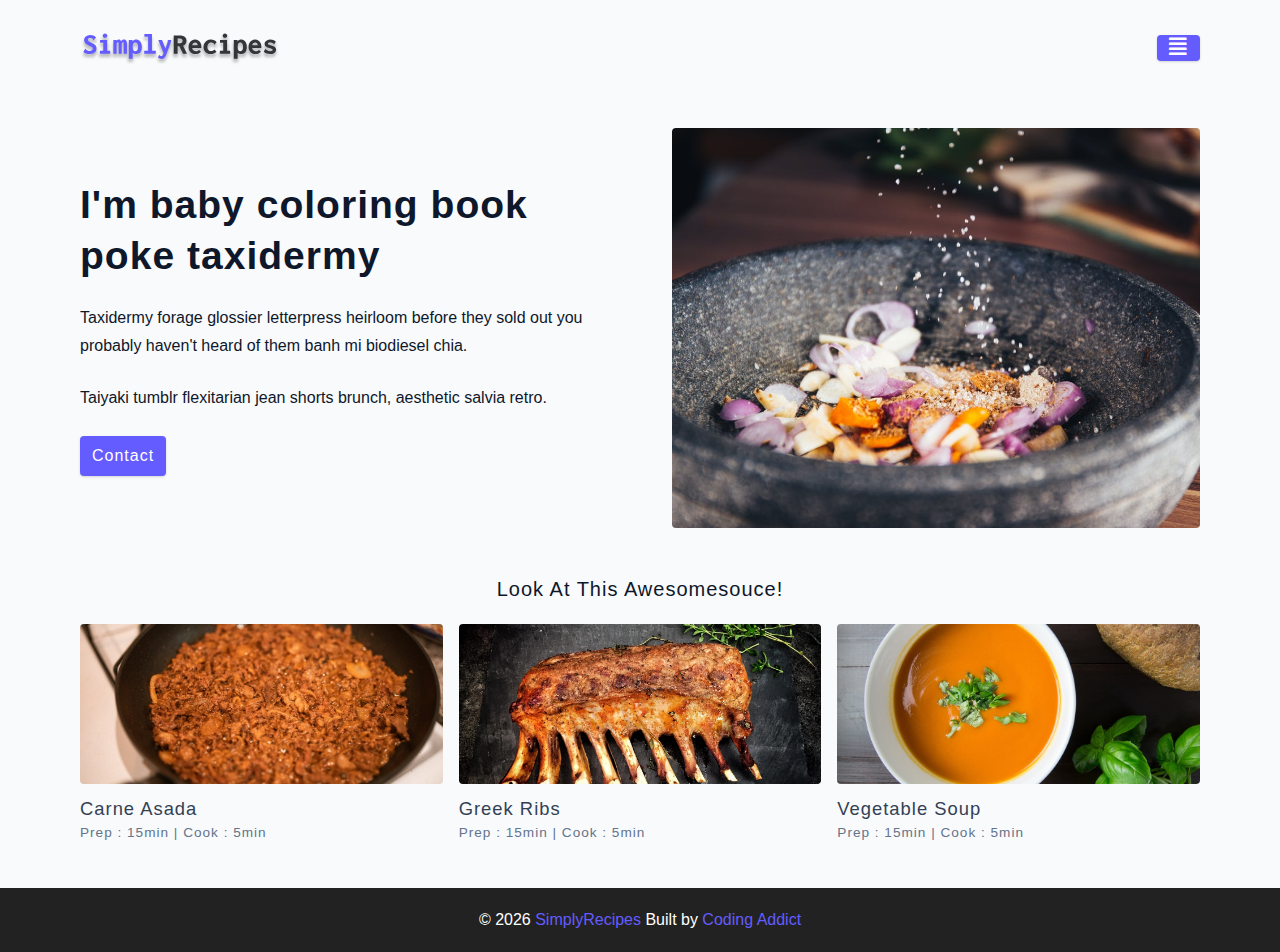
<file: starter/about.html>
<!DOCTYPE html>
<html lang="en">
  <head>
    <meta charset="UTF-8" />
    <meta http-equiv="X-UA-Compatible" content="IE=edge" />
    <meta name="viewport" content="width=device-width, initial-scale=1.0" />
    <title>About || Starter</title>
    <!-- favicon -->
    <link rel="shortcut icon" href="./assets/favicon.ico" type="image/x-icon" />
    <!-- normalize -->
    <link rel="stylesheet" href="./css/normalize.css" />
    <!-- font-awesome -->
    <link
      rel="stylesheet"
      href="https://cdnjs.cloudflare.com/ajax/libs/font-awesome/5.14.0/css/all.min.css"
    />
    <!-- main css -->
    <link rel="stylesheet" href="./css/main.css" />
  </head>
  <body>
    <!-- nav  -->
    <nav class="navbar">
      <div class="nav-center">
        <div class="nav-header">
          <a href="index.html" class="nav-logo">
            <img src="./assets/logo.svg" alt="simply recipes" />
          </a>
          <button class="nav-btn btn">
            <i class="fas fa-align-justify"></i>
          </button>
        </div>
        <div class="nav-links">
          <a href="index.html" class="nav-link"> home </a>
          <a href="about.html" class="nav-link"> about </a>
          <a href="tags.html" class="nav-link"> tags </a>
          <a href="recipes.html" class="nav-link"> recipes </a>

          <div class="nav-link contact-link">
            <a href="contact.html" class="btn"> contact </a>
          </div>
        </div>
      </div>
    </nav>
    <!-- end of nav -->
    <main class="page">
      <section class="about-page">
        <article>

          <h2>I'm baby coloring book poke taxidermy</h2>
          <p>
            Taxidermy forage glossier letterpress heirloom before they sold out
            you probably haven't heard of them banh mi biodiesel chia.
          </p>
          <p>
            Taiyaki tumblr flexitarian jean shorts brunch, aesthetic salvia
            retro.
          </p>
          
          <a href="contact.html" class="btn"> contact </a>
        </article>
        <!-- needs fixes -->
        <img
          src="./assets/about.jpeg"
          alt=" Pouring Salt "
          class="img about-img"
        />
      </section>
      <section class="featured-recipes">
        <h5 class="featured-title">Look At This Awesomesouce!</h5>
        <div class="recipes-list">
          <!-- single recipe -->
          <a href="single-recipe.html" class="recipe">
            <img
              src="./assets/recipes/recipe-1.jpeg"
              class="img recipe-img"
              alt=""
            />
            <h5>Carne Asada</h5>
            <p>Prep : 15min | Cook : 5min</p>
          </a>
          <!-- end of single recipe -->
          <!-- single recipe -->
          <a href="single-recipe.html" class="recipe">
            <img
              src="./assets/recipes/recipe-2.jpeg"
              class="img recipe-img"
              alt=""
            />
            <h5>Greek Ribs</h5>
            <p>Prep : 15min | Cook : 5min</p>
          </a>
          <!-- end of single recipe -->
          <!-- single recipe -->
          <a href="single-recipe.html" class="recipe">
            <img
              src="./assets/recipes/recipe-3.jpeg"
              class="img recipe-img"
              alt=""
            />
            <h5>Vegetable Soup</h5>
            <p>Prep : 15min | Cook : 5min</p>
          </a>
          <!-- end of single recipe -->
        </div>
      </section>
    </main>
    <!-- footer -->
    <footer class="page-footer">
      <p>
        &copy; <span id="date"></span>
        <span class="footer-logo">SimplyRecipes</span> Built by
        <a href="https://www.johnsmilga.com/">Coding Addict</a>
      </p>
    </footer>
    <script src="./js/app.js"></script>
  </body>
</html>
</file>
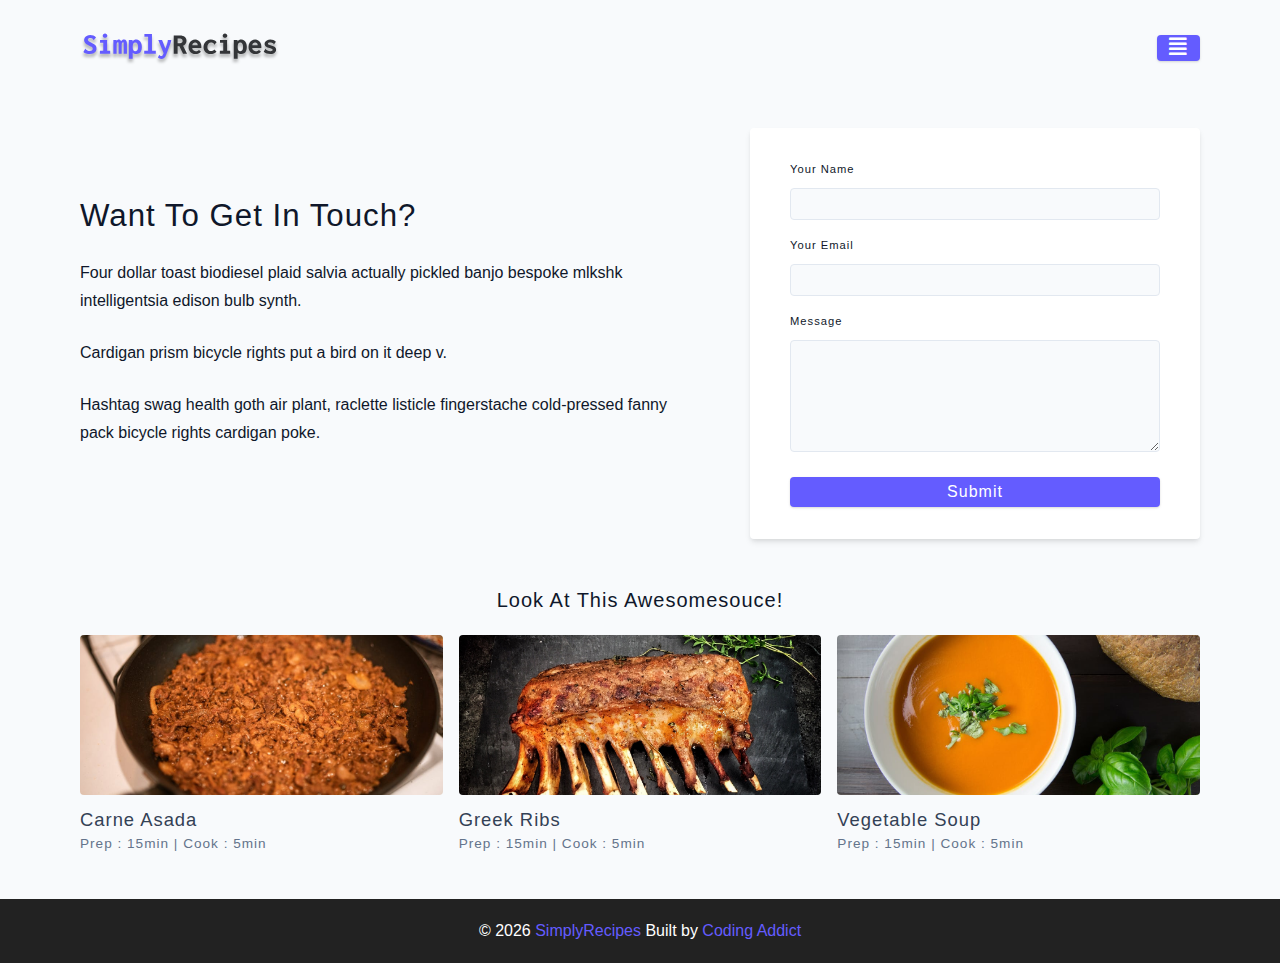
<file: starter/contact.html>
<!DOCTYPE html>
<html lang="en">
  <head>
    <meta charset="UTF-8" />
    <meta http-equiv="X-UA-Compatible" content="IE=edge" />
    <meta name="viewport" content="width=device-width, initial-scale=1.0" />
    <title>Contact || Starter</title>
    <!-- favicon -->
    <link rel="shortcut icon" href="./assets/favicon.ico" type="image/x-icon" />
    <!-- normalize -->
    <link rel="stylesheet" href="./css/normalize.css" />
    <!-- font-awesome -->
    <link
      rel="stylesheet"
      href="https://cdnjs.cloudflare.com/ajax/libs/font-awesome/5.14.0/css/all.min.css"
    />
    <!-- main css -->
    <link rel="stylesheet" href="./css/main.css" />
  </head>
  <body>
    <!-- nav  -->
    <nav class="navbar">
      <div class="nav-center">
        <div class="nav-header">
          <a href="index.html" class="nav-logo">
            <img src="./assets/logo.svg" alt="simply recipes" />
          </a>
          <button class="nav-btn btn">
            <i class="fas fa-align-justify"></i>
          </button>
        </div>
        <div class="nav-links">
          <a href="index.html" class="nav-link"> home </a>
          <a href="about.html" class="nav-link"> about </a>
          <a href="tags.html" class="nav-link"> tags </a>
          <a href="recipes.html" class="nav-link"> recipes </a>

          <div class="nav-link contact-link">
            <a href="contact.html" class="btn"> contact </a>
          </div>
        </div>
      </div>
    </nav>
    <!-- end of nav -->
    <main class="page">
     <section class="contact-container">
          <article class="contact-info">
            <h3>Want To Get In Touch?</h3>
            <p>
              Four dollar toast biodiesel plaid salvia actually pickled banjo
              bespoke mlkshk intelligentsia edison bulb synth.
            </p>
            <p>Cardigan prism bicycle rights put a bird on it deep v.</p>
            <p>
              Hashtag swag health goth air plant, raclette listicle fingerstache
              cold-pressed fanny pack bicycle rights cardigan poke.
            </p>
          </article>
          <article>
            <!--single form row-->
            <form class="form contact-form">
              <div class="form-row">
                <label html="name" class="form-label">your name</label>
                <input type="text" name="name" id="name" class="form-input" />
              </div>
              <div class="form-row">
                <label html="email" class="form-label">your email</label>
                <input type="text" name="email" id="email" class="form-input" />
              </div>
              <!--end single form row-->
              <div class="form-row">
                <label html="message" class="form-label">message</label>
                <textarea name="message" id="message" class="form-textarea"></textarea>
              </div>
              <button type="submit" class="btn btn-block">
                submit
              </button>
            </form>
          </article>
        </section>
     <!-- featured recipes -->
       <section class="featured-recipes">
        <h5 class="featured-title">Look At This Awesomesouce!</h5>
        <div class="recipes-list">
          <!-- single recipe -->
          <a href="single-recipe.html" class="recipe">
            <img
              src="./assets/recipes/recipe-1.jpeg"
              class="img recipe-img"
              alt=""
            />
            <h5>Carne Asada</h5>
            <p>Prep : 15min | Cook : 5min</p>
          </a>
          <!-- end of single recipe -->
          <!-- single recipe -->
          <a href="single-recipe.html" class="recipe">
            <img
              src="./assets/recipes/recipe-2.jpeg"
              class="img recipe-img"
              alt=""
            />
            <h5>Greek Ribs</h5>
            <p>Prep : 15min | Cook : 5min</p>
          </a>
          <!-- end of single recipe -->
          <!-- single recipe -->
          <a href="single-recipe.html" class="recipe">
            <img
              src="./assets/recipes/recipe-3.jpeg"
              class="img recipe-img"
              alt=""
            />
            <h5>Vegetable Soup</h5>
            <p>Prep : 15min | Cook : 5min</p>
          </a>
          <!-- end of single recipe -->
        </div>
      </section>
    </main>
    <!-- footer -->
    <footer class="page-footer">
      <p>
        &copy; <span id="date"></span>
        <span class="footer-logo">SimplyRecipes</span> Built by
        <a href="https://www.johnsmilga.com/">Coding Addict</a>
      </p>
    </footer>
    <script src="./js/app.js"></script>
  </body>
</html>
</file>
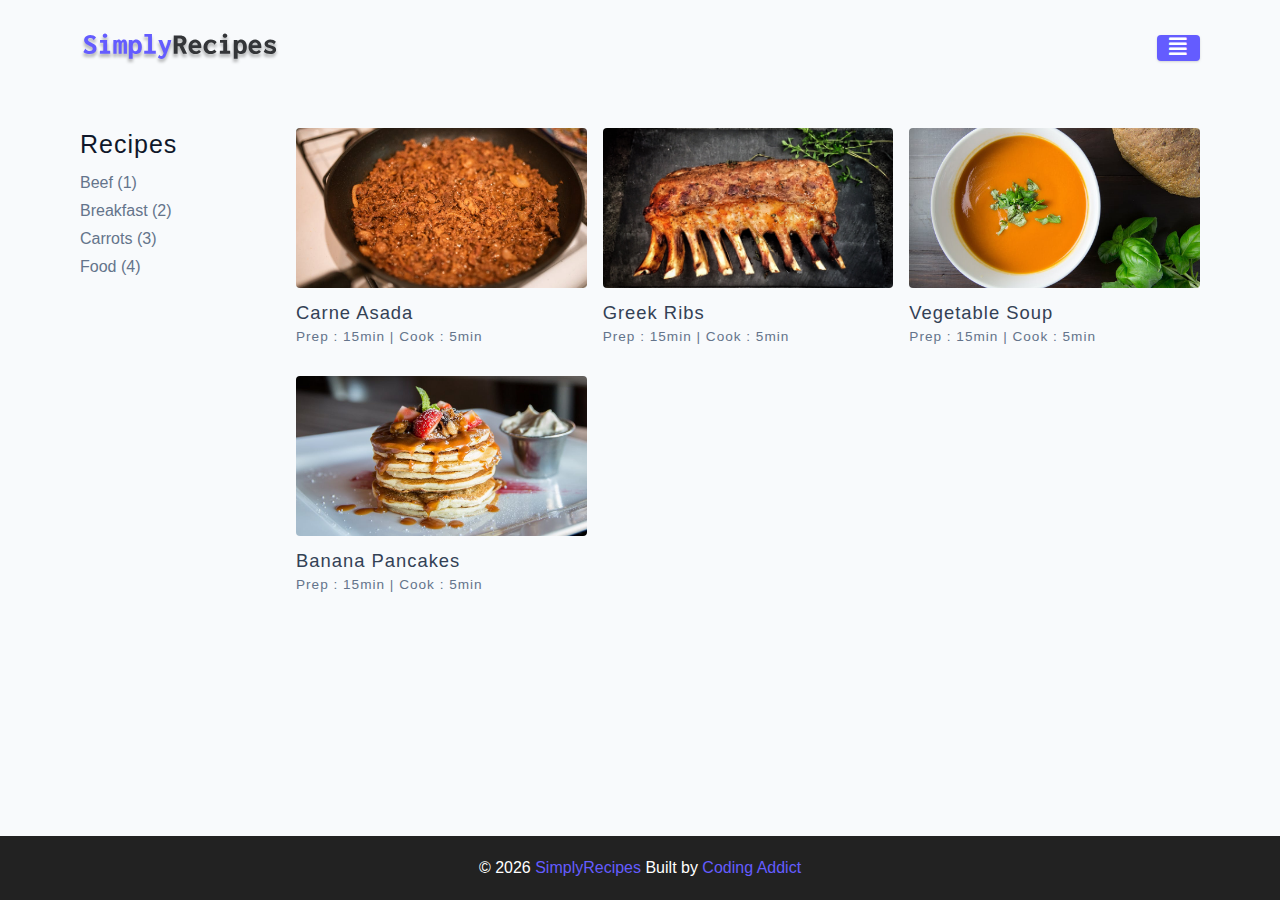
<file: starter/recipes.html>
<!DOCTYPE html>
<html lang="en">
  <head>
    <meta charset="UTF-8" />
    <meta http-equiv="X-UA-Compatible" content="IE=edge" />
    <meta name="viewport" content="width=device-width, initial-scale=1.0" />
    <title>Recipes || Starter</title>
    <!-- favicon -->
    <link rel="shortcut icon" href="./assets/favicon.ico" type="image/x-icon" />
    <!-- normalize -->
    <link rel="stylesheet" href="./css/normalize.css" />
    <!-- font-awesome -->
    <link
      rel="stylesheet"
      href="https://cdnjs.cloudflare.com/ajax/libs/font-awesome/5.14.0/css/all.min.css"
    />
    <!-- main css -->
    <link rel="stylesheet" href="./css/main.css" />
  </head>
  <body>
    <!-- nav  -->
    <nav class="navbar">
      <div class="nav-center">
        <div class="nav-header">
          <a href="index.html" class="nav-logo">
            <img src="./assets/logo.svg" alt="simply recipes" />
          </a>
          <button class="nav-btn btn">
            <i class="fas fa-align-justify"></i>
          </button>
        </div>
        <div class="nav-links">
          <a href="index.html" class="nav-link"> home </a>
          <a href="about.html" class="nav-link"> about </a>
          <a href="tags.html" class="nav-link"> tags </a>
          <a href="recipes.html" class="nav-link"> recipes </a>

          <div class="nav-link contact-link">
            <a href="contact.html" class="btn"> contact </a>
          </div>
        </div>
      </div>
    </nav>
    <!-- end of nav -->
    <!-- main -->
    <main class="page">
      <section class="recipes-container">
        <!-- tag container -->
        <div class="tags-container">
          <h4>recipes</h4>
          <div class="tags-list">
            <a href="tag-template.html">Beef (1)</a>
            <a href="tag-template.html">Breakfast (2)</a>
            <a href="tag-template.html">Carrots (3)</a>
            <a href="tag-template.html">Food (4)</a>
          </div>
        </div>
        <!-- end of tag container -->
        <!-- recipes list -->
        <div class="recipes-list">
          <!-- single recipe -->
          <a href="single-recipe.html" class="recipe">
            <img
              src="./assets/recipes/recipe-1.jpeg"
              class="img recipe-img"
              alt=""
            />
            <h5>Carne Asada</h5>
            <p>Prep : 15min | Cook : 5min</p>
          </a>
          <!-- end of single recipe -->
          <!-- single recipe -->
          <a href="single-recipe.html" class="recipe">
            <img
              src="./assets/recipes/recipe-2.jpeg"
              class="img recipe-img"
              alt=""
            />
            <h5>Greek Ribs</h5>
            <p>Prep : 15min | Cook : 5min</p>
          </a>
          <!-- end of single recipe -->
          <!-- single recipe -->
          <a href="single-recipe.html" class="recipe">
            <img
              src="./assets/recipes/recipe-3.jpeg"
              class="img recipe-img"
              alt=""
            />
            <h5>Vegetable Soup</h5>
            <p>Prep : 15min | Cook : 5min</p>
          </a>
          <!-- end of single recipe -->
          <!-- single recipe -->
          <a href="single-recipe.html" class="recipe">
            <img
              src="./assets/recipes/recipe-4.jpeg"
              class="img recipe-img"
              alt=""
            />
            <h5>Banana Pancakes</h5>
            <p>Prep : 15min | Cook : 5min</p>
          </a>
          <!-- end of single recipe -->
        </div>
      </section>
    </main>
    <!-- end of main -->
    <!-- footer -->
    <footer class="page-footer">
      <p>
        &copy; <span id="date"></span>
        <span class="footer-logo">SimplyRecipes</span> Built by
        <a href="https://www.johnsmilga.com/">Coding Addict</a>
      </p>
    </footer>
    <script src="./js/app.js"></script>
  </body>
</html>
</file>
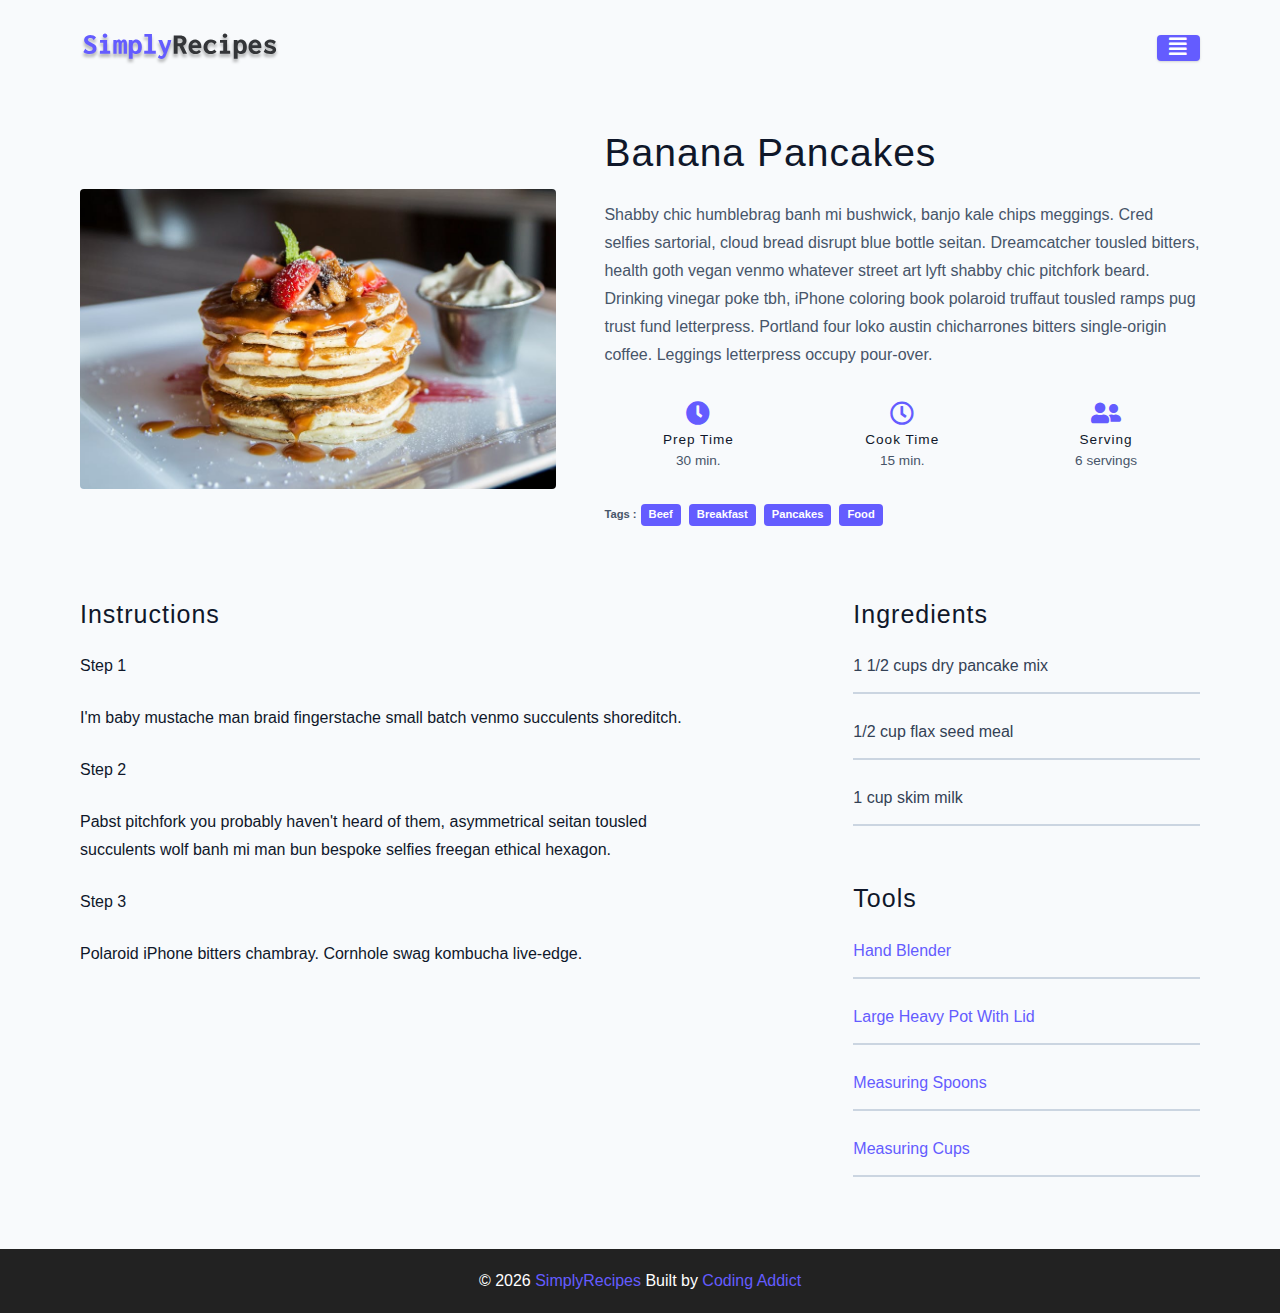
<file: starter/single-recipe.html>
<!DOCTYPE html>
<html lang="en">
  <head>
    <meta charset="UTF-8" />
    <meta http-equiv="X-UA-Compatible" content="IE=edge" />
    <meta name="viewport" content="width=device-width, initial-scale=1.0" />
    <title>Single Recipe || Starter</title>
    <!-- favicon -->
    <link rel="shortcut icon" href="./assets/favicon.ico" type="image/x-icon" />
    <!-- normalize -->
    <link rel="stylesheet" href="./css/normalize.css" />
    <!-- font-awesome -->
    <link
      rel="stylesheet"
      href="https://cdnjs.cloudflare.com/ajax/libs/font-awesome/5.14.0/css/all.min.css"
    />
    <!-- main css -->
    <link rel="stylesheet" href="./css/main.css" />
  </head>
  <body>
    <!-- nav  -->
    <nav class="navbar">
      <div class="nav-center">
        <div class="nav-header">
          <a href="index.html" class="nav-logo">
            <img src="./assets/logo.svg" alt="simply recipes" />
          </a>
          <button class="nav-btn btn">
            <i class="fas fa-align-justify"></i>
          </button>
        </div>
        <div class="nav-links">
          <a href="index.html" class="nav-link"> home </a>
          <a href="about.html" class="nav-link"> about </a>
          <a href="tags.html" class="nav-link"> tags </a>
          <a href="recipes.html" class="nav-link"> recipes </a>

          <div class="nav-link contact-link">
            <a href="contact.html" class="btn"> contact </a>
          </div>
        </div>
      </div>
    </nav>
    <!-- end of nav -->
    <main class="page">
      <div class="recipe-page">
        <section class="recipe-hero">
          <img
            src="./assets/recipes/recipe-4.jpeg"
            class="img recipe-hero-img" alt="pancakes"
          />
          <article class="recipe-info">
            <h2>Banana Pancakes</h2>
            <p>
              Shabby chic humblebrag banh mi bushwick, banjo kale chips
              meggings. Cred selfies sartorial, cloud bread disrupt blue bottle
              seitan. Dreamcatcher tousled bitters, health goth vegan venmo
              whatever street art lyft shabby chic pitchfork beard. Drinking
              vinegar poke tbh, iPhone coloring book polaroid truffaut tousled
              ramps pug trust fund letterpress. Portland four loko austin
              chicharrones bitters single-origin coffee. Leggings letterpress
              occupy pour-over.
            </p>
            <!--recipe icons-->

            <!--recipe tags-->
            <div class="recipe-icons">
              <article>
                <i class="fas fa-clock"></i>
                <h5>prep time</h5>
                <p>30 min.</p>
              </article>
              <article>
                <i class="far fa-clock"></i>
                <h5>cook time</h5>
                <p>15 min.</p>
              </article>
              <!--single recipe icon-->
              <article>
                <i class="fas fa-user-friends"></i>
                <h5>serving</h5>
                <p>6 servings</p>
              </article>
            </div>
            <!--recipe tags-->
            <p class="recipe-tags">
              Tags : <a href="tag-template.html">beef</a>
              <a href="tag-template.html">breakfast</a>
              <a href="tag-template.html">pancakes</a>
              <a href="tag-template.html">food</a>
            </p>
          </article>
        </section>
        <!--  recipe content -->
        <section class="recipe-content">
          <article>
            <h4>instructions</h4>
            <!-- single instruction -->
            <div class="single-instruction">
              <header>
                <p>Step 1</p>
                <div></div>
              </header>
              <p>
                I'm baby mustache man braid fingerstache small batch venmo
                succulents shoreditch.
              </p>
            </div>
            <!-- end of single instruction -->
            <!-- single instruction -->
            <div class="single-instruction">
              <header>
                <p>Step 2</p>
                <div></div>
              </header>
              <p>
                Pabst pitchfork you probably haven't heard of them, asymmetrical
                seitan tousled succulents wolf banh mi man bun bespoke selfies
                freegan ethical hexagon.
              </p>
            </div>
            <!-- end of single instruction -->
            <!-- single instruction -->
            <div class="single-instruction">
              <header>
                <p>Step 3</p>
                <div></div>
              </header>
              <p>
                Polaroid iPhone bitters chambray. Cornhole swag kombucha
                live-edge.
              </p>
            </div>
            <!-- end of single instruction -->
          </article>
          <article class="second-column">
            <div>
              <h4>ingredients</h4>
              <p class="single-ingredient">1 1/2 cups dry pancake mix</p>
              <p class="single-ingredient">1/2 cup flax seed meal</p>
              <p class="single-ingredient">1 cup skim milk</p>
            </div>
            <div>
              <h4>tools</h4>
              <p class="single-tool">Hand Blender</p>
              <p class="single-tool">Large Heavy Pot With Lid</p>
              <p class="single-tool">Measuring Spoons</p>
              <p class="single-tool">Measuring Cups</p>
            </div>
          </article>
        </section>
      </div>
    </main>
    <!-- footer -->
    <footer class="page-footer">
      <p>
        &copy; <span id="date"></span>
        <span class="footer-logo">SimplyRecipes</span> Built by
        <a href="https://www.johnsmilga.com/">Coding Addict</a>
      </p>
    </footer>
    <script src="./js/app.js"></script>
  </body>
</html>
</file>
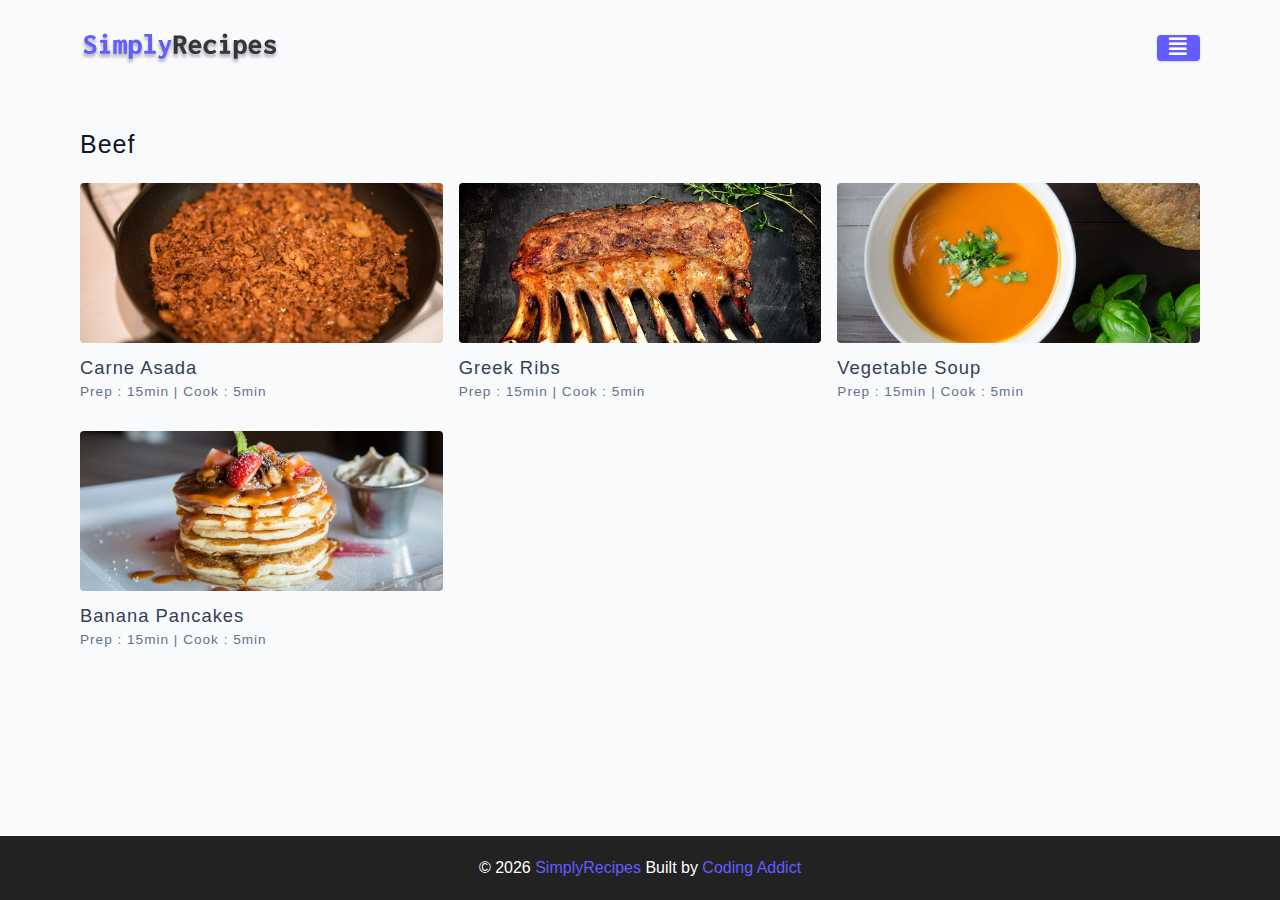
<file: starter/tag-template.html>
<!DOCTYPE html>
<html lang="en">
  <head>
    <meta charset="UTF-8" />
    <meta http-equiv="X-UA-Compatible" content="IE=edge" />
    <meta name="viewport" content="width=device-width, initial-scale=1.0" />
    <title>Recipe Template || Starter</title>
    <!-- favicon -->
    <link rel="shortcut icon" href="./assets/favicon.ico" type="image/x-icon" />
    <!-- normalize -->
    <link rel="stylesheet" href="./css/normalize.css" />
    <!-- font-awesome -->
    <link
      rel="stylesheet"
      href="https://cdnjs.cloudflare.com/ajax/libs/font-awesome/5.14.0/css/all.min.css"
    />
    <!-- main css -->
    <link rel="stylesheet" href="./css/main.css" />
  </head>
  <body>
    <!-- nav  -->
    <nav class="navbar">
      <div class="nav-center">
        <div class="nav-header">
          <a href="index.html" class="nav-logo">
            <img src="./assets/logo.svg" alt="simply recipes" />
          </a>
          <button class="nav-btn btn">
            <i class="fas fa-align-justify"></i>
          </button>
        </div>
        <div class="nav-links">
          <a href="index.html" class="nav-link"> home </a>
          <a href="about.html" class="nav-link"> about </a>
          <a href="tags.html" class="nav-link"> tags </a>
          <a href="recipes.html" class="nav-link"> recipes </a>

          <div class="nav-link contact-link">
            <a href="contact.html" class="btn"> contact </a>
          </div>
        </div>
      </div>
    </nav>
    <!-- end of nav -->
    <main class="page">
      <div class="featured-recipes">
        <h4>Beef</h4>
          <!-- recipes list -->
        <div class="recipes-list">
          <!-- single recipe -->
          <a href="single-recipe.html" class="recipe">
            <img
              src="./assets/recipes/recipe-1.jpeg"
              class="img recipe-img"
              alt=""
            />
            <h5>Carne Asada</h5>
            <p>Prep : 15min | Cook : 5min</p>
          </a>
          <!-- end of single recipe -->
          <!-- single recipe -->
          <a href="single-recipe.html" class="recipe">
            <img
              src="./assets/recipes/recipe-2.jpeg"
              class="img recipe-img"
              alt=""
            />
            <h5>Greek Ribs</h5>
            <p>Prep : 15min | Cook : 5min</p>
          </a>
          <!-- end of single recipe -->
          <!-- single recipe -->
          <a href="single-recipe.html" class="recipe">
            <img
              src="./assets/recipes/recipe-3.jpeg"
              class="img recipe-img"
              alt=""
            />
            <h5>Vegetable Soup</h5>
            <p>Prep : 15min | Cook : 5min</p>
          </a>
          <!-- end of single recipe -->
          <!-- single recipe -->
          <a href="single-recipe.html" class="recipe">
            <img
              src="./assets/recipes/recipe-4.jpeg"
              class="img recipe-img"
              alt=""
            />
            <h5>Banana Pancakes</h5>
            <p>Prep : 15min | Cook : 5min</p>
          </a>
          <!-- end of single recipe -->
        </div>
        <!-- end of recipe list -->
      </div>
          
    </main>
    <!-- footer -->
    <footer class="page-footer">
      <p>
        &copy; <span id="date"></span>
        <span class="footer-logo">SimplyRecipes</span> Built by
        <a href="https://www.johnsmilga.com/">Coding Addict</a>
      </p>
    </footer>
    <script src="./js/app.js"></script>
  </body>
</html>
</file>
<file: final/css/main.css>
*,
::after,
::before {
  box-sizing: border-box;
}
/* fonts */

@import url('https://fonts.googleapis.com/css2?family=Roboto:wght@400;500;600&family=Montserrat&display=swap');
html {
  font-size: 100%;
} /*16px*/

:root {
  /* colors */
  --primary-100: #e2e0ff;
  --primary-200: #c1beff;
  --primary-300: #a29dff;
  --primary-400: #837dff;
  --primary-500: #645cff;
  --primary-600: #504acc;
  --primary-700: #3c3799;
  --primary-800: #282566;
  --primary-900: #141233;

  /* grey */
  --grey-50: #f8fafc;
  --grey-100: #f1f5f9;
  --grey-200: #e2e8f0;
  --grey-300: #cbd5e1;
  --grey-400: #94a3b8;
  --grey-500: #64748b;
  --grey-600: #475569;
  --grey-700: #334155;
  --grey-800: #1e293b;
  --grey-900: #0f172a;
  /* rest of the colors */
  --black: #222;
  --white: #fff;
  --red-light: #f8d7da;
  --red-dark: #842029;
  --green-light: #d1e7dd;
  --green-dark: #0f5132;

  /* fonts  */
  --headingFont: 'Roboto', sans-serif;
  --bodyFont: 'Nunito', sans-serif;
  --smallText: 0.7em;
  /* rest of the vars */
  --backgroundColor: var(--grey-50);
  --textColor: var(--grey-900);
  --borderRadius: 0.25rem;
  --letterSpacing: 1px;
  --transition: 0.3s ease-in-out all;
  --max-width: 1120px;
  --fixed-width: 600px;

  /* box shadow*/
  --shadow-1: 0 1px 3px 0 rgba(0, 0, 0, 0.1), 0 1px 2px 0 rgba(0, 0, 0, 0.06);
  --shadow-2: 0 4px 6px -1px rgba(0, 0, 0, 0.1),
    0 2px 4px -1px rgba(0, 0, 0, 0.06);
  --shadow-3: 0 10px 15px -3px rgba(0, 0, 0, 0.1),
    0 4px 6px -2px rgba(0, 0, 0, 0.05);
  --shadow-4: 0 20px 25px -5px rgba(0, 0, 0, 0.1),
    0 10px 10px -5px rgba(0, 0, 0, 0.04);
}

body {
  background: var(--backgroundColor);
  font-family: var(--bodyFont);
  font-weight: 400;
  line-height: 1.75;
  color: var(--textColor);
}

p {
  margin-top: 0;
  margin-bottom: 1.5rem;
  max-width: 40em;
}

h1,
h2,
h3,
h4,
h5 {
  margin: 0;
  margin-bottom: 1.38rem;
  font-family: var(--headingFont);
  font-weight: 400;
  line-height: 1.3;
  text-transform: capitalize;
  letter-spacing: var(--letterSpacing);
}

h1 {
  margin-top: 0;
  font-size: 3.052rem;
}

h2 {
  font-size: 2.441rem;
}

h3 {
  font-size: 1.953rem;
}

h4 {
  font-size: 1.563rem;
}

h5 {
  font-size: 1.25rem;
}

small,
.text-small {
  font-size: var(--smallText);
}

a {
  text-decoration: none;
}
ul {
  list-style-type: none;
  padding: 0;
}

.img {
  width: 100%;
  display: block;
  object-fit: cover;
}
/* buttons */

.btn {
  cursor: pointer;
  color: var(--white);
  background: var(--primary-500);
  border: transparent;
  border-radius: var(--borderRadius);
  letter-spacing: var(--letterSpacing);
  padding: 0.375rem 0.75rem;
  box-shadow: var(--shadow-1);
  transition: var(--transtion);
  text-transform: capitalize;
  display: inline-block;
}
.btn:hover {
  background: var(--primary-700);
  box-shadow: var(--shadow-3);
}
.btn-hipster {
  color: var(--primary-500);
  background: var(--primary-200);
}
.btn-hipster:hover {
  color: var(--primary-200);
  background: var(--primary-700);
}
.btn-block {
  width: 100%;
}

/* alerts */
.alert {
  padding: 0.375rem 0.75rem;
  margin-bottom: 1rem;
  border-color: transparent;
  border-radius: var(--borderRadius);
}

.alert-danger {
  color: var(--red-dark);
  background: var(--red-light);
}
.alert-success {
  color: var(--green-dark);
  background: var(--green-light);
}
/* form */

.form {
  width: 90vw;
  max-width: var(--fixed-width);
  background: var(--white);
  border-radius: var(--borderRadius);
  box-shadow: var(--shadow-2);
  padding: 2rem 2.5rem;
  margin: 3rem auto;
}
.form-label {
  display: block;
  font-size: var(--smallText);
  margin-bottom: 0.5rem;
  text-transform: capitalize;
  letter-spacing: var(--letterSpacing);
}
.form-input,
.form-textarea {
  width: 100%;
  padding: 0.375rem 0.75rem;
  border-radius: var(--borderRadius);
  background: var(--backgroundColor);
  border: 1px solid var(--grey-200);
}

.form-row {
  margin-bottom: 1rem;
}

.form-textarea {
  height: 7rem;
}
::placeholder {
  font-family: inherit;
  color: var(--grey-400);
}
.form-alert {
  color: var(--red-dark);
  letter-spacing: var(--letterSpacing);
  text-transform: capitalize;
}
/* alert */

@keyframes spinner {
  to {
    transform: rotate(360deg);
  }
}

.loading {
  width: 6rem;
  height: 6rem;
  border: 5px solid var(--grey-400);
  border-radius: 50%;
  border-top-color: var(--primary-500);
  animation: spinner 0.6s linear infinite;
}
.loading {
  margin: 0 auto;
}
/* title */

.title {
  text-align: center;
}

.title-underline {
  background: var(--primary-500);
  width: 7rem;
  height: 0.25rem;
  margin: 0 auto;
  margin-top: -1rem;
}

/*
=============== 
Navbar
===============
*/

.navbar {
  display: flex;
  align-items: center;
  justify-content: center;
}
.nav-center {
  width: 90vw;
  max-width: var(--max-width);
}
.nav-header {
  height: 6rem;
  display: flex;
  justify-content: space-between;
  align-items: center;
}
.nav-header img {
  width: 200px;
}
.nav-logo {
  display: flex;
  align-items: flex-end;
}

.nav-btn {
  padding: 0.15rem 0.75rem;
}
.nav-btn i {
  font-size: 1.25rem;
}
.nav-links {
  height: 0;
  overflow: hidden;
  display: flex;
  flex-direction: column;
  transition: var(--transition);
}
.show-links {
  height: 23.9375rem;
}

.nav-link {
  display: block;
  text-align: center;
  font-size: 1.25rem;
  text-transform: capitalize;
  color: var(--grey-900);
  letter-spacing: var(--letterSpacing);
  padding: 1rem 0;
  border-top: 1px solid var(--grey-500);
  transition: var(--transition);
}
.nav-link:hover {
  color: var(--primary-500);
}

.contact-link a {
  padding: 0.15rem 1rem;
}

@media screen and (min-width: 992px) {
  .navbar {
    height: 6rem;
  }
  .nav-center {
    display: flex;
    align-items: center;
  }
  .nav-header {
    padding: 0;
    margin-right: 2rem;
    height: auto;
  }

  .nav-btn {
    display: none;
  }
  .nav-links {
    height: auto !important;
    flex-direction: row;
    align-items: center;
    width: 100%;
  }
  .nav-link {
    padding: 0;
    border-top: none;
    margin-right: 1rem;
    font-size: 1rem;
  }
  .contact-link {
    margin-right: 0;
    margin-left: auto;
  }
}
/*
=============== 
Page
===============
*/

.page {
  width: 90vw;
  max-width: var(--max-width);
  margin: 0 auto;
}
.page {
  padding-top: 2rem;
  min-height: calc(100vh - (6rem + 4rem));
}
/*
=============== 
Footer
===============
*/

.page-footer {
  text-align: center;
  height: 4rem;
  display: flex;
  align-items: center;
  justify-content: center;
  background: var(--black);
  color: var(--white);
}
.page-footer h5 {
  margin-top: 0;
  margin-bottom: 0;
}
.page-footer p {
  margin-bottom: 0;
}
.page-footer .footer-logo,
.page-footer a {
  color: var(--primary-500);
}
/*
=============== 
Hero
===============
*/

.hero {
  height: 40vh;
  position: relative;
  margin-bottom: 2rem;
  background: url('../assets/main.jpeg') center/cover no-repeat;
  border-radius: var(--borderRadius);
}
.hero-container {
  position: absolute;
  top: 0;
  left: 0;
  width: 100%;
  height: 100%;
  display: flex;
  align-items: center;
  justify-content: center;
  background: rgba(0, 0, 0, 0.4);
  border-radius: var(--borderRadius);
}
.hero-text {
  color: var(--white);
  text-align: center;
}

@media only screen and (min-width: 768px) {
  .hero-text h1 {
    font-size: 4rem;
    margin-bottom: 0;
  }
}

/*
=============== 
Recipes 
===============
*/

.recipes-container {
  display: grid;
  gap: 2rem 1rem;
}

.recipes-list {
  display: grid;
  gap: 2rem 1rem;
  padding-bottom: 3rem;
}
.tags-container {
  order: 1;
  display: flex;
  flex-direction: column;
  padding-bottom: 3rem;
  /* background: blue; */
}
.tags-container h4 {
  margin-bottom: 0.5rem;
  font-weight: 500;
}
.tags-list {
  display: grid;
  grid-template-columns: 1fr 1fr 1fr;
}
.tags-list a {
  text-transform: capitalize;
  display: block;
  color: var(--grey-500);
  transition: var(--transition);
}
.tags-list a:hover {
  color: var(--primary-500);
}
.recipe {
  display: block;
}
.recipe-img {
  height: 15rem;
  border-radius: var(--borderRadius);
  margin-bottom: 1rem;
}
.recipe h5 {
  margin-bottom: 0;
  margin-top: 0.25rem;
  line-height: 1;
  color: var(--grey-700);
}
.recipe p {
  margin-bottom: 0;
  line-height: 1;
  color: var(--grey-500);
  margin-top: 0.5rem;
  letter-spacing: var(--letterSpacing);
}
@media screen and (min-width: 576px) {
  .recipes-list {
    grid-template-columns: 1fr 1fr;
  }
  .recipe-img {
    height: 10rem;
  }
}

@media screen and (min-width: 992px) {
  .recipes-container {
    grid-template-columns: 200px 1fr;
    gap: 1rem;
  }
  .recipes-list {
    grid-template-columns: 1fr 1fr;
  }

  .recipe p {
    font-size: 0.85rem;
  }
  .tags-container {
    order: 0;
    /* background: blue; */
  }
  .tags-list {
    display: grid;
    grid-template-columns: 1fr;
  }
}

@media screen and (min-width: 1200px) {
  .recipe h5 {
    font-size: 1.15rem;
  }
  .recipes-list {
    grid-template-columns: 1fr 1fr 1fr;
  }
}
/*
=============== 
Error
===============
*/
.error-page {
  text-align: center;
  padding-top: 5rem;
}
.error-page h1 {
  font-size: 9rem;
}
/*
=============== 
About Page
===============
*/

.about-page h2 {
  text-transform: none;
  font-weight: bold;
}
.about-page {
  display: grid;
  gap: 2rem 4rem;
  padding-bottom: 3rem;
}
.about-img {
  border-radius: var(--borderRadius);
  height: 300px;
}

@media screen and (min-width: 992px) {
  .about-page {
    grid-template-columns: 1fr 1fr;
    grid-template-rows: 400px;
    align-items: center;
  }
  .about-img {
    height: 100%;
  }
}

.featured-title {
  text-align: center;
}
/*
=============== 
Contact Page
===============
*/
.contact-form {
  width: 100%;
  margin: 0;
}
.contact-container {
  display: grid;
  gap: 2rem 3rem;
  padding-bottom: 3rem;
}
@media screen and (min-width: 992px) {
  .contact-container {
    grid-template-columns: 1fr 450px;
    align-items: center;
  }
}

/*
=============== 
Tags Page
===============
*/

.tags-wrapper {
  display: grid;
  gap: 2rem;
  padding-bottom: 3rem;
}
.tag {
  background: var(--grey-500);
  border-radius: var(--borderRadius);
  text-align: center;
  color: var(--white);
  transition: var(--transition);
  padding: 0.75rem 0;
}
.tag:hover {
  background: var(--primary-500);
}
.tag h5,
.tag p {
  margin-bottom: 0;
}
.tag h5 {
  font-weight: 600;
}
@media screen and (min-width: 576px) {
  .tags-wrapper {
    grid-template-columns: 1fr 1fr;
  }
}
@media screen and (min-width: 992px) {
  .tags-wrapper {
    grid-template-columns: 1fr 1fr 1fr;
  }
}

/*
=============== 
Recipe Template
===============
*/

.recipe-hero {
  display: grid;
  gap: 3rem;
}

.recipe-hero-img {
  height: 300px;
  border-radius: var(--borderRadius);
}
.recipe-info p {
  color: var(--grey-600);
}
.recipe-icons {
  display: grid;
  grid-template-columns: repeat(3, 1fr);
  gap: 1rem;
  margin: 2rem 0;
  text-align: center;
}
.recipe-icons i {
  font-size: 1.5rem;
  color: var(--primary-500);
}
.recipe-icons h5,
.recipe-icons p {
  margin-bottom: 0;
  font-size: 0.85em;
}

.recipe-icons p {
  color: var(--grey-600);
}
.recipe-tags {
  display: flex;
  align-items: center;
  flex-wrap: wrap;
  font-size: 0.7em;
  font-weight: 600;
}
.recipe-tags a {
  background: var(--primary-500);
  border-radius: var(--borderRadius);
  color: var(--white);
  padding: 0.05rem 0.5rem;
  margin: 0 0.25rem;
  text-transform: capitalize;
}
@media screen and (min-width: 992px) {
  .recipe-hero {
    grid-template-columns: 4fr 5fr;
    align-items: center;
  }
}
.recipe-content {
  padding: 3rem 0;
  display: grid;
  gap: 2rem 5rem;
}
@media screen and (min-width: 992px) {
  .recipe-content {
    grid-template-columns: 2fr 1fr;
  }
}
.single-instruction header {
  display: grid;
  grid-template-columns: auto 1fr;
  gap: 1.5rem;
  align-items: center;
}
.single-instruction header p {
  text-transform: uppercase;
  font-weight: 600;
  color: var(--primary-500);
  margin-bottom: 0;
}
.single-instruction > p {
  color: var(--grey-700);
}

.single-instruction header div {
  height: 2px;
  background: var(--grey-300);
}

.second-column {
  display: grid;
  row-gap: 2rem;
}

.single-ingredient {
  border-bottom: 2px solid var(--grey-300);
  padding-bottom: 0.75rem;
  color: var(--grey-700);
}
.single-tool {
  border-bottom: 2px solid var(--grey-300);
  padding-bottom: 0.75rem;
  color: var(--primary-500);
  text-transform: capitalize;
}
</file>
<file: starter/css/main.css>
*,
::after,
::before {
  box-sizing: border-box;
}
/* fonts */

@import url('https://fonts.googleapis.com/css2?family=Roboto:wght@400;500;600&family=Montserrat&display=swap');
html {
  font-size: 100%;
} /*16px*/

:root {
  /* colors */
  --primary-100: #e2e0ff;
  --primary-200: #c1beff;
  --primary-300: #a29dff;
  --primary-400: #837dff;
  --primary-500: #645cff;
  --primary-600: #504acc;
  --primary-700: #3c3799;
  --primary-800: #282566;
  --primary-900: #141233;

  /* grey */
  --grey-50: #f8fafc;
  --grey-100: #f1f5f9;
  --grey-200: #e2e8f0;
  --grey-300: #cbd5e1;
  --grey-400: #94a3b8;
  --grey-500: #64748b;
  --grey-600: #475569;
  --grey-700: #334155;
  --grey-800: #1e293b;
  --grey-900: #0f172a;
  /* rest of the colors */
  --black: #222;
  --white: #fff;
  --red-light: #f8d7da;
  --red-dark: #842029;
  --green-light: #d1e7dd;
  --green-dark: #0f5132;

  /* fonts  */
  --headingFont: 'Roboto', sans-serif;
  --bodyFont: 'Nunito', sans-serif;
  --smallText: 0.7em;
  /* rest of the vars */
  --backgroundColor: var(--grey-50);
  --textColor: var(--grey-900);
  --borderRadius: 0.25rem;
  --letterSpacing: 1px;
  --transition: 0.3s ease-in-out all;
  --max-width: 1120px;
  --fixed-width: 600px;

  /* box shadow*/
  --shadow-1: 0 1px 3px 0 rgba(0, 0, 0, 0.1), 0 1px 2px 0 rgba(0, 0, 0, 0.06);
  --shadow-2: 0 4px 6px -1px rgba(0, 0, 0, 0.1),
    0 2px 4px -1px rgba(0, 0, 0, 0.06);
  --shadow-3: 0 10px 15px -3px rgba(0, 0, 0, 0.1),
    0 4px 6px -2px rgba(0, 0, 0, 0.05);
  --shadow-4: 0 20px 25px -5px rgba(0, 0, 0, 0.1),
    0 10px 10px -5px rgba(0, 0, 0, 0.04);
}

body {
  background: var(--backgroundColor);
  font-family: var(--bodyFont);
  font-weight: 400;
  line-height: 1.75;
  color: var(--textColor);
}

p {
  margin-top: 0;
  margin-bottom: 1.5rem;
  max-width: 40em;
}

h1,
h2,
h3,
h4,
h5 {
  margin: 0;
  margin-bottom: 1.38rem;
  font-family: var(--headingFont);
  font-weight: 400;
  line-height: 1.3;
  text-transform: capitalize;
  letter-spacing: var(--letterSpacing);
}

h1 {
  margin-top: 0;
  font-size: 3.052rem;
}

h2 {
  font-size: 2.441rem;
}

h3 {
  font-size: 1.953rem;
}

h4 {
  font-size: 1.563rem;
}

h5 {
  font-size: 1.25rem;
}

small,
.text-small {
  font-size: var(--smallText);
}

a {
  text-decoration: none;
}
ul {
  list-style-type: none;
  padding: 0;
}

.img {
  width: 100%;
  display: block;
  object-fit: cover;
}
/* buttons */

.btn {
  cursor: pointer;
  color: var(--white);
  background: var(--primary-500);
  border: transparent;
  border-radius: var(--borderRadius);
  letter-spacing: var(--letterSpacing);
  padding: 0.375rem 0.75rem;
  box-shadow: var(--shadow-1);
  transition: var(--transtion);
  text-transform: capitalize;
  display: inline-block;
}
.btn:hover {
  background: var(--primary-700);
  box-shadow: var(--shadow-3);
}
.btn-hipster {
  color: var(--primary-500);
  background: var(--primary-200);
}
.btn-hipster:hover {
  color: var(--primary-200);
  background: var(--primary-700);
}
.btn-block {
  width: 100%;
}

/* alerts */
.alert {
  padding: 0.375rem 0.75rem;
  margin-bottom: 1rem;
  border-color: transparent;
  border-radius: var(--borderRadius);
}

.alert-danger {
  color: var(--red-dark);
  background: var(--red-light);
}
.alert-success {
  color: var(--green-dark);
  background: var(--green-light);
}
/* form */

.form {
  width: 90vw;
  max-width: var(--fixed-width);
  background: var(--white);
  border-radius: var(--borderRadius);
  box-shadow: var(--shadow-2);
  padding: 2rem 2.5rem;
  margin: 3rem auto;
}
.form-label {
  display: block;
  font-size: var(--smallText);
  margin-bottom: 0.5rem;
  text-transform: capitalize;
  letter-spacing: var(--letterSpacing);
}
.form-input,
.form-textarea {
  width: 100%;
  padding: 0.375rem 0.75rem;
  border-radius: var(--borderRadius);
  background: var(--backgroundColor);
  border: 1px solid var(--grey-200);
}

.form-row {
  margin-bottom: 1rem;
}

.form-textarea {
  height: 7rem;
}
::placeholder {
  font-family: inherit;
  color: var(--grey-400);
}
.form-alert {
  color: var(--red-dark);
  letter-spacing: var(--letterSpacing);
  text-transform: capitalize;
}
/* alert */

@keyframes spinner {
  to {
    transform: rotate(360deg);
  }
}

.loading {
  width: 6rem;
  height: 6rem;
  border: 5px solid var(--grey-400);
  border-radius: 50%;
  border-top-color: var(--primary-500);
  animation: spinner 0.6s linear infinite;
}
.loading {
  margin: 0 auto;
}
/* title */

.title {
  text-align: center;
}

.title-underline {
  background: var(--primary-500);
  width: 7rem;
  height: 0.25rem;
  margin: 0 auto;
  margin-top: -1rem;
}

/*
=============== 
Navbar
===============
*/
.navbar {
  display: flex;
  justify-content: center;
  align-items: center;
  /*background: blue */
  ;

}
.nav-center {
  width: 90vw;
  max-width: var(--max-width);
  /*background: red; */
}
.nav-header {
  height : 6rem;
  display: flex;
  justify-content: space-between;
  align-items: center;
}

.nav-logo {
  
  display: flex;       /* d et a place verticalement le titre au même niveau que le bouton à sa droite*/
  align-items: center;
}
.nav-header img {
  width: 200px;        /* modifie la taille du titre */
}

.nav-btn {
  padding: 0.15rem 0.75rem;    /* modifie le padding du bouton de droite*/
} 
                   
.nav-btn i {
  font-size: 1.25rem;          /* idem mais modifie sa taille */
}
 .nav-links {
  display: flex;             /* d et fd modifie l'emplacement des liens de navigation et du bouton contact à la vertical*/
  flex-direction: column;   
     height : 0;
     overflow: hidden;
     transition: var(--transition);
   }

   .show-links {
    height:310px ;
   }
 .nav-link {
  display: block;
  text-align: center;      /* d t t déplace le nav links vers le milieu */
  text-transform: capitalize;
  color: var(--grey-900);/* change la couleur des liens */
  letter-spacing: var(--letterSpacing);  
  padding: 1rem 0;   /* va permettre d'espacer l'espace entre les liens grace au padding */
  border-top:1px solid var(--grey-500) ;
  transition: var(--transition); /* creer une bordure qui sépare chaque lien */
 }
 .nav-link:hover {
  color: var(--primary-500)
 }
 .contact-link a{
  padding: 0.15rem 1rem;
 }
@media screen and(min-width:992px){
  .nav-btn {
    display: none
  }
  .navbar {
    height: 6rem;
  }
  .nav-center {
    display: flex;
    align-items: center;
  }
  .nav-header {
    height: auto;
    margin-right:2rem ;
  }
  .nav-links {
    height: auto;
    flex-direction:row ;
    align-items: center;
    width: 100%;
    background: red;
  }
  .nav-link {
    padding: 0;
    border-top:none ;
    margin-right: 1rem;
    font-size: 1rem;
  }
  .contact-link {
    margin-left: auto;
    margin-right: 0;
  }
}
/*
==========================
Page
===========================
*/
.page {
 /* background: red;*/
  width: 90vw;
  max-width: var(--max-width) ;
  margin: 0 auto;
  padding-top: 2rem;
  min-height: calc( 100vh - (6rem + 4rem)); /*va déplacer le footer qui se trouve au milieu --> en bas !! */
}


/*
==========================
Footer
===========================
*/
.page-footer {
  height: 4rem;
  background: var(--black);    /*change le bg color du footer*/
  color: var(--white); /* change la couleur de la police contenu dans le footer*/
  display: flex;
  align-items: center;
   justify-content: center;
}
.page-footer p {
  margin-bottom:0 ;
}
.footer-logo, .page-footer a {
  color: var(--primary-500)
}
/*
==========================
Hero
===========================
*/
.hero {
  height: 40vh;
  background: url(../assets/main.jpeg) center/cover no-repeat;
  margin-bottom: 2rem;
  border-radius:var(--borderRadius) ;
  position: relative
}
.hero-container {
  position: absolute;
  width: 100%;
  height: 100%;
  top: 0;
  left: 0;
  background: rgba(0, 0, 0, 0.4);
  border-radius: var(--borderRadius);
  display: flex;
  align-items: center;
  justify-content: center;

}
.hero-text {
    text-align: center;
    color: var(--white);

}
@media screen and (min-width:768px) {
  .hero-text h1 {
    font-size: 4rem;
    margin-bottom:0 ;
  }
}
/*
==========================
Recipes
===========================
*/
.recipes-container {  /*contient toute les recettes*/
  display: grid;
  gap : 2rem 1rem;
  

}
.tags-container {  /*contient les liens des recettes*/ 
  
  order: 1 ; /* cela va placer les liens de recettes ou recipes list en bas de la page*/
  display: flex;
  flex-direction: column;
  padding-bottom: 3rem;
}
.recipes-list {
  display: grid;
  gap: 2rem 1rem;
  padding-bottom:3rem ;
 
}
.tags-container h4{
  margin-bottom: 0.5rem;
  font-weight: 500;
}
.tags-list {
  display: grid;
  grid-template-columns: 1fr 1fr 1fr;

}
.tags-list a{
  text-transform: capitalize;
  display: block;
  color: var(--grey-500);
  transition: var(--transition);
}
.tags-list a:hover {
  color:var(--primary-500)

}
.recipe {
  display: block;

}
.recipe-img {
  height: 15rem;
  border-radius:var(--borderRadius) ;
  margin-bottom: 1rem;
}
.recipe h5 {
  margin-bottom: 0;
  line-height: 1;
  color: var(--grey-700)
}
.recipe p {
  margin-bottom: 0;
  line-height: 1;
  margin-top:0.5rem ;
  color: var(--grey-500);
  letter-spacing: var(--letterSpacing);
}
@media screen and (min-width: 576px){ 
  .recipe-list {
    grid-template-columns: 1fr 1fr;
  }
  .recipe-img {
    height: 10rem;
  }
}
@media screen and (min-width: 992px){ 
  .recipes-container {
    grid-template-columns:200px 1fr ;
  }
  .recipe p {
    font-size: 0.85rem;
  }
  .tags-container {
    order: 0;
  }
  .tags-list{
    grid-template-columns: 1fr;
  }

}
@media screen and (min-width: 1200px){ 
 .recipe h5 {
     font-size: 1.15rem;
 }
  .recipes-list { grid-template-columns: 1fr 1fr 1fr;
  }
}
/*
==========================
Error
===========================
*/
.error-page {
  text-align: center;
  padding-top: 5rem;

}
.error-page h1 {
  font-size: 9rem ;

}
/*
==========================
About 
===========================
*/

.about-page h2 {
text-transform: none;
font-weight: bold ;
}

.about-page {
  display: grid;
  gap:2rem 4rem;
  padding-bottom:3rem;
}
.about-img {
  border-radius: var(--borderRadius);
  height: 300px;
}
@media screen and (min-width:992px) {
  .about-page{
    grid-template-columns: 1fr 1fr;  /*place l'image principale à droite et le texte à gauche*/
    grid-template-rows: 400px; 
    align-items: center;
  }
  .about-img {
    height: 100%;
  }

}

.featured-title {
  text-align: center;
}

/*
==========================
  Contact Page
===========================
*/
.contact-form {
  width: 100%;
  margin: 0 ;
}

.contact-container {
  display: grid;
  gap:2rem 3rem;
  padding-bottom: 3rem;
}
@media screen and (min-width:992px) {
  .contact-container {
    grid-template-columns: 1fr 450px;
    align-items: center;
  }
}

/*
==========================
  Tags Page
===========================
*/
.tags-wrapper {
  display: grid;
  gap:2rem;
  padding-bottom: 3rem;

}
.tag {
  background: var(--grey-500);
  border-radius: var(--borderRadius);
  text-align: center;
  color: var(--white);
  transition: var(--transition);
  padding: 0.75rem 0;
}
.tags:hover {
  background: var(--primary-500);
}
.tag h5, 
.tag p{
  margin-bottom: 0;
    
}
.tag h5 {
  font-weight:600 ;
}

@media screen and (min-width:576px) {
  .tags-wrapper{
    grid-template-columns:1fr 1fr ;
  }
}
@media screen and (min-width:992px) {
  .tags-wrapper{
    grid-template-columns: repeat(3, 1fr);
  }
}
/*
==========================
  Single Recipe Page
===========================
*/
.recipe-hero {
  display: grid;
  gap: 3rem;
}
.recipe-hero-img {
  height: 300px;
  border-radius: var(--borderRadius);
}
.recipe-hero p {
  color: var(--grey-600);

}
.recipe-icons {
  display: grid;
  grid-template-columns:repeat(3, 1fr) ;
   gap: 1rem;
   margin: 2rem 0;
   text-align: center;
}
.recipe-icons i {
  font-size: 1.5rem;
  color: var(--primary-500);
}
.recipe-icons h5,
 .recipe-icons p {
  margin-bottom: 0;
  font-size: 0.85rem;

}
.recipe-icons p{
  color: var(--grey-600);
}
.recipe-tags {
  display: flex;
  align-items:center ;
  flex-wrap:wrap ;
  font-size: 0.7rem;
  font-weight: 600;
}
.recipe-tags a {
  background:var(--primary-500) ;
  border-radius: var(--borderRadius);
  color: var(--white);
  padding: 0.05rem 0.5rem;
  margin: 0 0.25rem;
  text-transform: capitalize;
}
@media screen and (min-width:992px) {
  .recipe-hero{
    grid-template-columns: 4fr 5fr;
    align-items: center;
  }
}

.recipe-content {
  padding: 3rem 0;
  display: grid;
  gap: 2rem 5rem;
}

@media screen and (min-width:992px) {
  .recipe-content{
    grid-template-columns: 2fr 1fr;
   
  }
}
.single-instrcution header {
  display: grid;
  grid-template-columns:auto 1fr ;
  gap:1.5rem;
  align-items: center;
}

.single-instrcution header p {
  text-transform: uppercase;
  font-weight: 600;
  margin-bottom:0 ;
  color: var(--primary-500);
}



.single-instrcution > p {
    color: var(--grey-700);
}
.single-instrcution header div{
  height: 2px;
  background: var(--grey-300);

}

.second-column {
  display: grid;
  row-gap: 2rem;
}
.single-ingredient{
  border-bottom: 2px solid var(--grey-300) ;
  padding-bottom:0.75rem ;
  color: var(--grey-700);
}
.single-tool{
  border-bottom: 2px solid var(--grey-300) ;
  padding-bottom:0.75rem ;
  color: var(--primary-500);
  text-transform: capitalize;
}

/*
==========================
About 
===========================
*/
</file>
